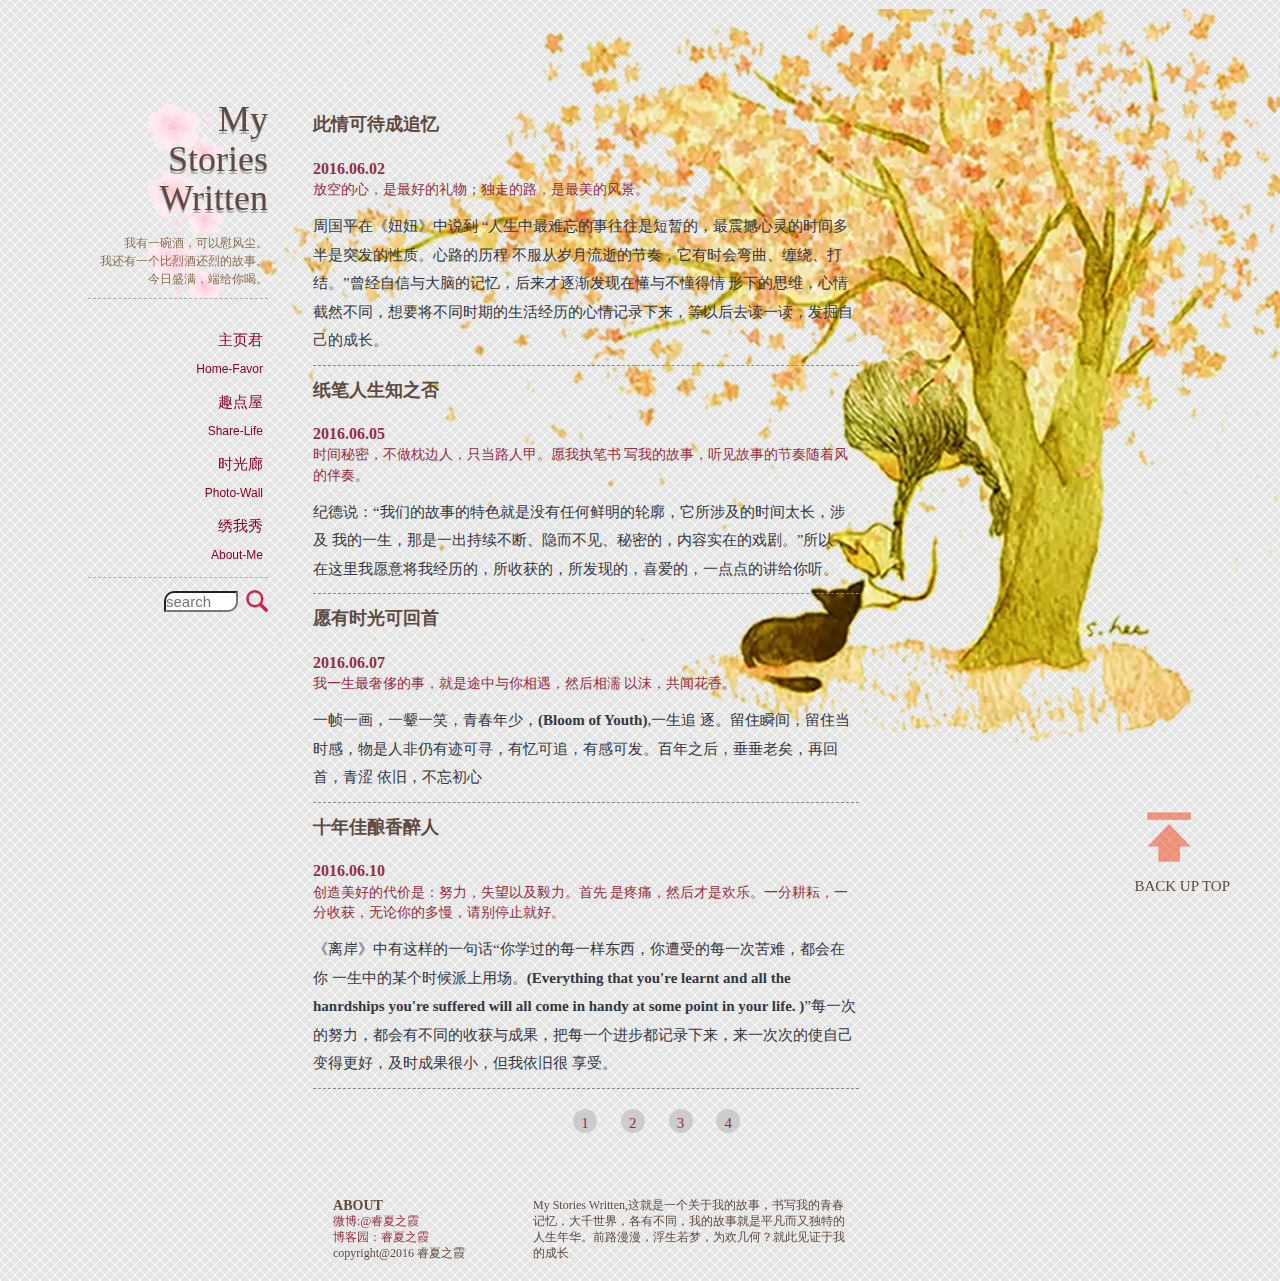
<file: index.html>
<!DOCTYPE html>
<html>
<head  lang="zh-cn">
    <title>MyStories</title>
    <meta charset="utf-8">
   <link  type="text/css"  rel="stylesheet"   href="indexCss.css">
</head>
<body>
<div id="top"> 
    <div id="overlay-bg">
    <div id="pagewrap">
      <div id="header">
          <div id="hgroup">
              <h1 id="site-logo">My <br>Stories Written</h1>
              <h2 id="site-description">我有一碗酒，可以慰风尘。<br />我还有一个比烈酒还烈的故事。<br>今日盛满，端给你喝。</h2>
         </div>
         <!-- hgroup is over -->
         <div id="nav">
          <ul>
              <li><a href="index.html" target="_blank">主页君 <br><span>Home-Favor</span></a> </li>
              <li><a href="share.html">趣点屋 <br><span>Share-Life</span></a></li>
              <li><a href="photo.html">时光廊<br> <span>Photo-Wall</span></a></li>
              <li><a href="about.html">绣我秀 <br><span>About-Me</span></a></li>
          </ul>
         </div>
          <!-- nav is over -->
        <form action="#" method="get" accept-charset="utf-8" class="search">  

                 <label for="user_name">search</label>
                 <input type="text" id="user_name" name="user_name" placeholder="search" />
        </form>
        <img  src="indexImages/search.png"  / >
      </div>
      <!-- header is over -->


      <div id="body">
          <div id="contentwrap">
              <div id="content">
                  <div id="article">
                   <div class="pagecontent">
                       <h2 class="header"><a href="#">此情可待成追忆</a></h2>
                       <p class="description1"><span>2016.06.02</span><br>
                       放空的心，是最好的礼物；独走的路，是最美的风景。</p>
                       <p class="post-content">
                          周国平在《妞妞》中说到 “人生中最难忘的事往往是短暂的，最震撼心灵的时间多半是突发的性质。心路的历程                        不服从岁月流逝的节奏，它有时会弯曲、缠绕、打结。”曾经自信与大脑的记忆，后来才逐渐发现在懂与不懂得情                        形下的思维，心情截然不同，想要将不同时期的生活经历的心情记录下来，等以后去读一读，发掘自己的成长。
                       </p>
                   </div>
                   <div class="pagecontent">
                        <h2 class="header" ><a href="share.html">纸笔人生知之否</a></h2>
                       <p class="description1"><span>2016.06.05</span><br>时间秘密，不做枕边人，只当路人甲。愿我执笔书                         写我的故事，听见故事的节奏随着风的伴奏。</p>
                       <p class="post-content">纪德说：“我们的故事的特色就是没有任何鲜明的轮廓，它所涉及的时间太长，涉及                        我的一生，那是一出持续不断、隐而不见、秘密的，内容实在的戏剧。”所以，在这里我愿意将我经历的，所收获的，所发现的，喜爱的，一点点的讲给你听。</p>
                   </div>
                   <div class="pagecontent">
                        <h2 class="header"><a href="photo.html">愿有时光可回首</a></h2>
                       <p class="description1"><span>2016.06.07</span><br>我一生最奢侈的事，就是途中与你相遇，然后相濡                      以沫，共闻花香。</p>
                      <p class="post-content">一帧一画，一颦一笑，青春年少，<strong>(Bloom of Youth)</strong>,一生追                         逐。留住瞬间，留住当时感，物是人非仍有迹可寻，有忆可追，有感可发。百年之后，垂垂老矣，再回首，青涩                      依旧，不忘初心</p>
                   </div>
                   <div class="pagecontent">
                        <h2 class="header"><a href="about.html">十年佳酿香醉人</a></h2>
                       <p class="description1"><span>2016.06.10</span><br>创造美好的代价是：努力，失望以及毅力。首先                    是疼痛，然后才是欢乐。一分耕耘，一分收获，无论你的多慢，请别停止就好。</p>
                      <p class="post-content">《离岸》中有这样的一句话“你学过的每一样东西，你遭受的每一次苦难，都会在你 一生中的某个时候派上用场。<strong>(Everything that you're learnt and all the hanrdships                               you're suffered will all come in handy at some point in your life. )</strong>”每一次的努力，都会有不同的收获与成果，把每一个进步都记录下来，来一次次的使自己变得更好，及时成果很小，但我依旧很       享受。</p>
                   </div>
                  </div>
              </div>
              <!-- content is over -->
              <div id="pagefoot">
                  <a href="index.html">1</a>
                  <a href="share.html">2</a>
                  <a href="photo.html">3</a>
                  <a href="about.html">4</a>
              </div>
          </div>
          <!-- contentwrap is over -->

          <div id="sidebar">
              <a href="#"><img src="indexImages/comeback.png" /></a>
             <p> BACK UP TOP</p>
          </div>
          <!-- sidebar is over -->

          <div id="footer">
              <div id="about">
                  <ul>
                      <h3>ABOUT</h3>
                      <li><a href="#">微博:@睿夏之霞</a></li>
                      <li><a href="http://www.cnblogs.com/ruixiazhixia/">博客园：睿夏之霞</a></li>
                      <li>copyright@2016 睿夏之霞</li>
                  </ul>
                  <p>My Stories Written,这就是一个关于我的故事，书写我的青春记忆，大千世界，各有不同，我的故事就是平凡而又独特的人生年华。前路漫漫，浮生若梦，为欢几何？就此见证于我的成长</p>
                  </div>
              </div>
          <!-- footer is over -->

      </div>
      <!-- body is over -->
        
    </div>
    <!-- pagewrap is over -->

    </div>
    <!-- overlay-bg is over -->

</div>   
<!-- top is over -->
</body>
</html>
</file>
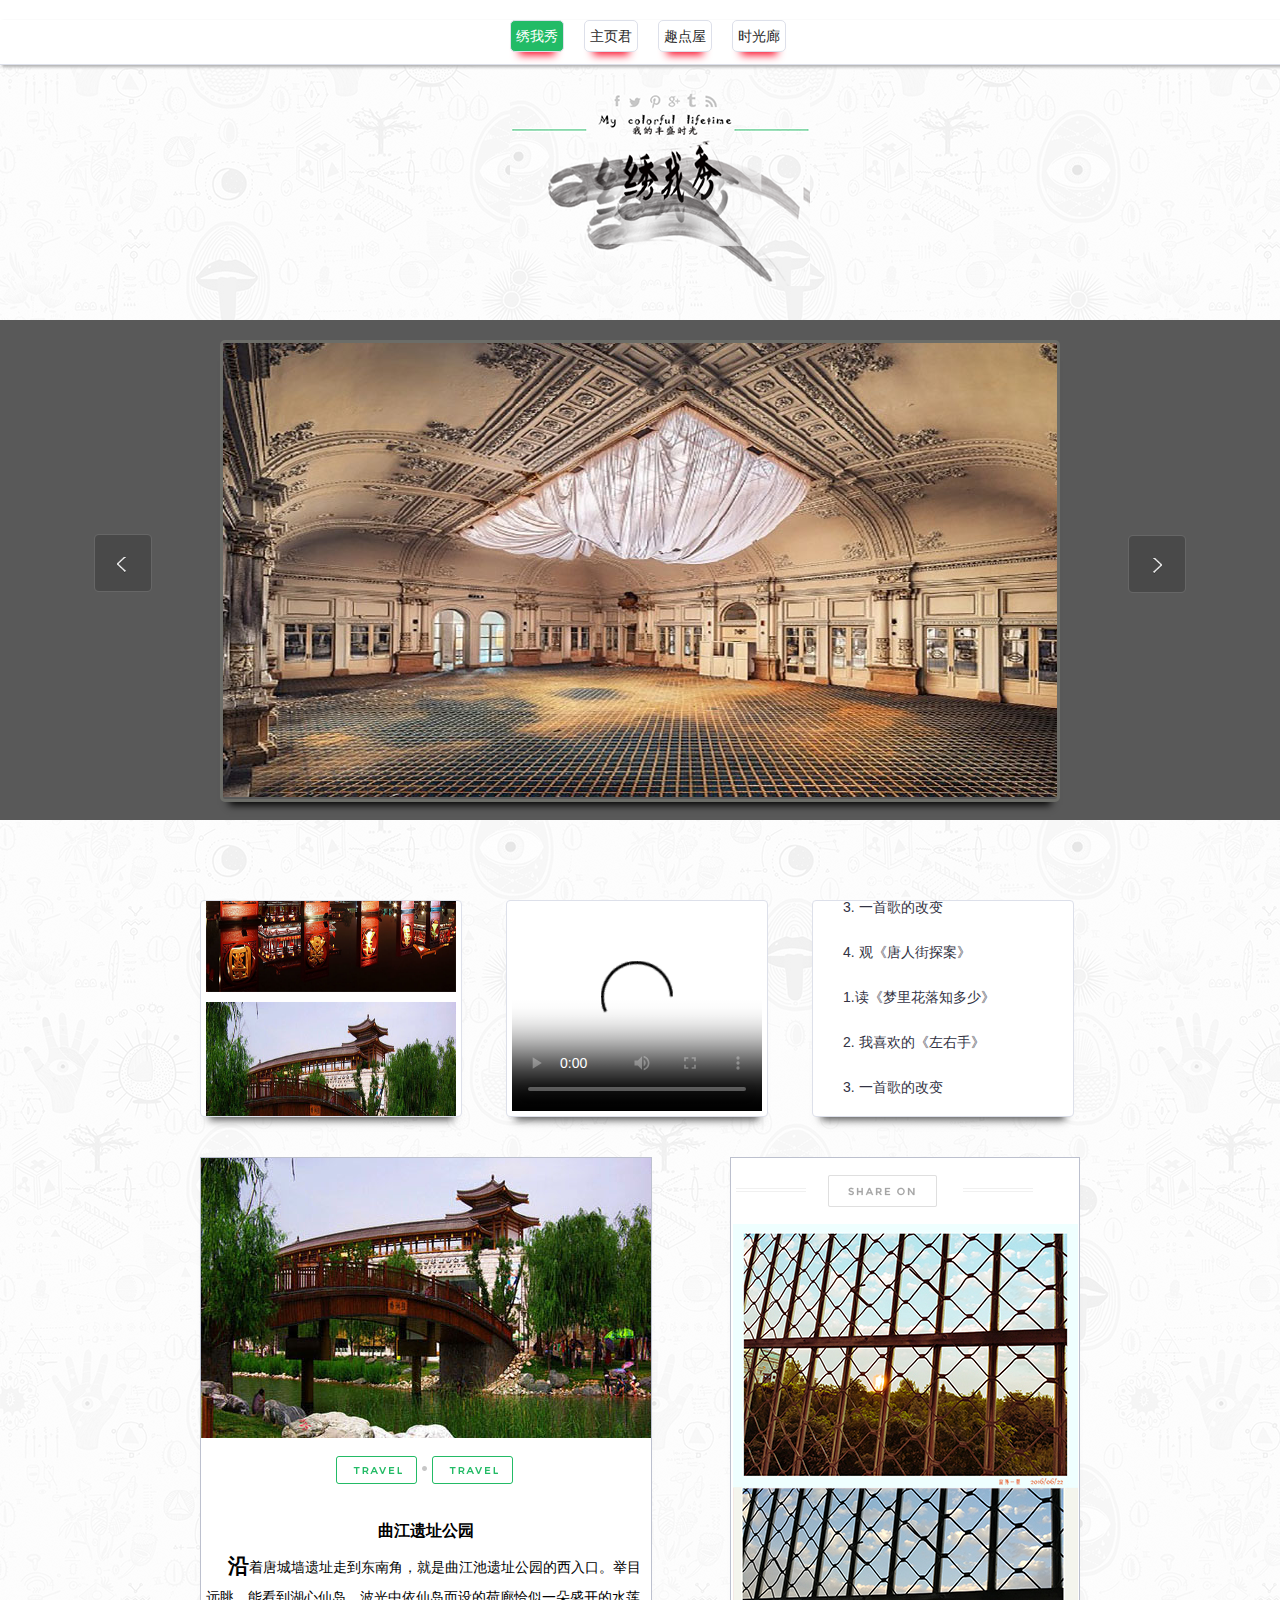
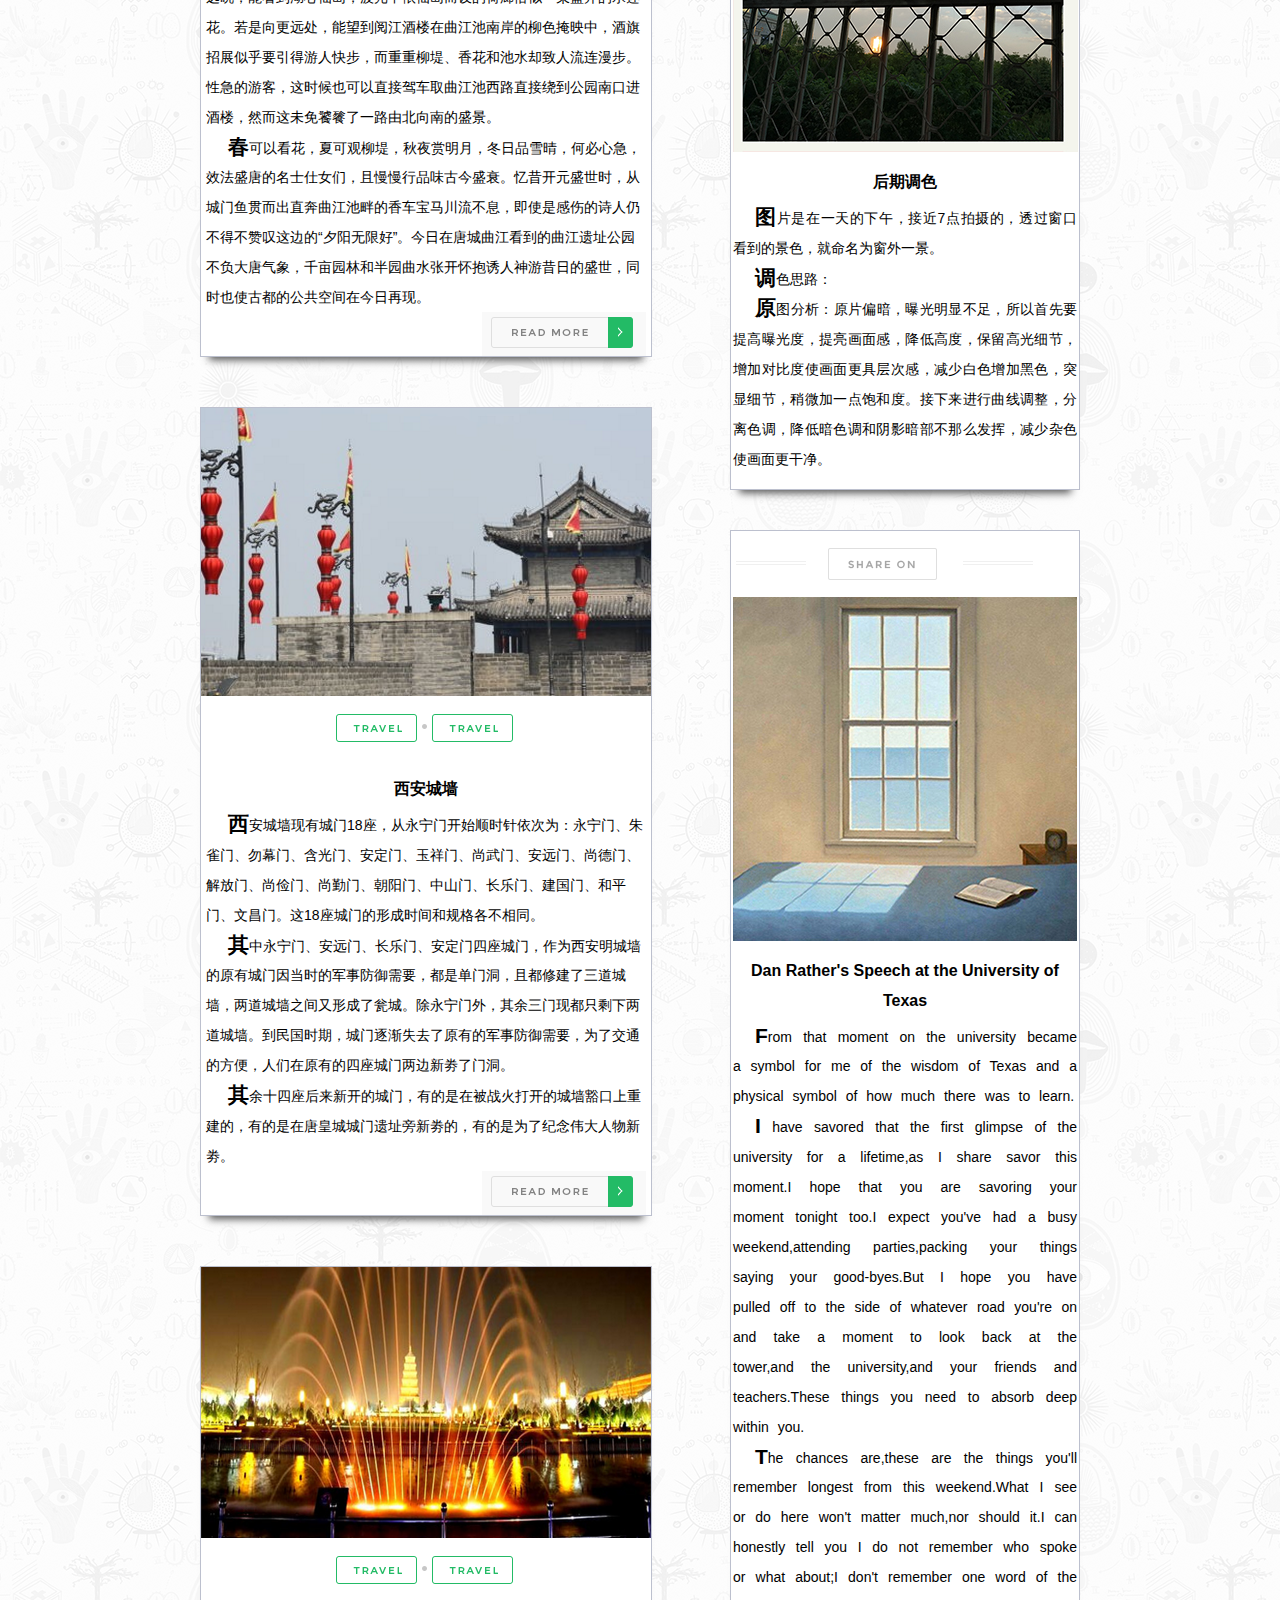
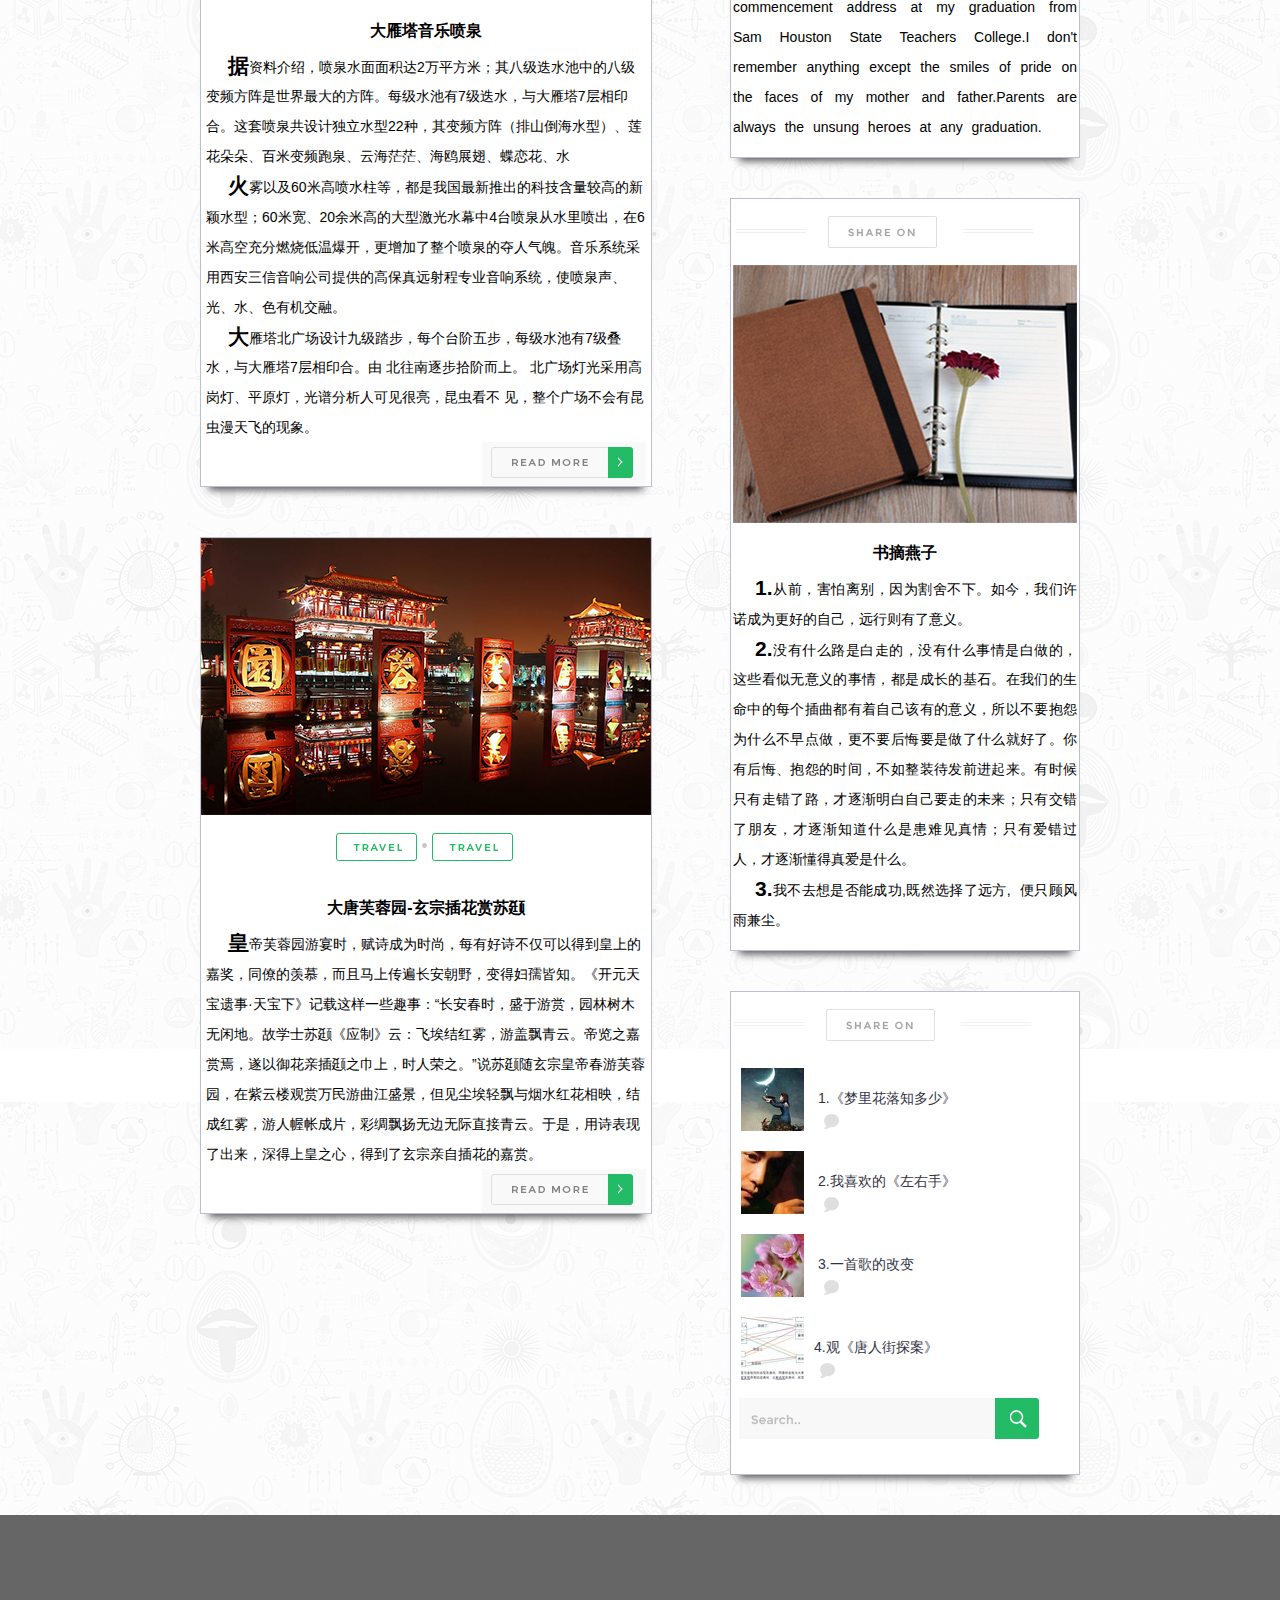
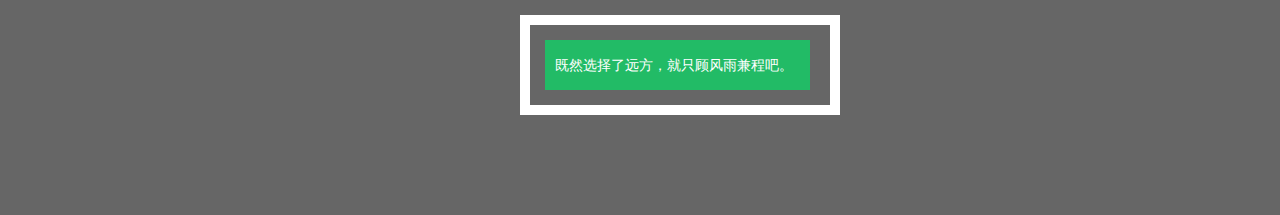
<file: about.html>
<!DOCTYPE html>
<html>
<head lang="en">
    <meta charset="UTF-8">
    <title>绣我秀</title>
    <link rel="stylesheet" href="aboutCss.css">
    <script type="text/javascript" src="move.js"></script>
     <script>
    window.onload=function() {
        var oContent2 = document.getElementById("content2");
        var oDiv = document.getElementById("box1");
        var oDiv1 = document.getElementById("box3");
        var oUl1 = oContent2.getElementsByTagName("ul")[0];
        var oUl3 = oContent2.getElementsByTagName("ul")[1];
        var aLi1 = oUl1.getElementsByTagName("li");
        var aLi3 = oUl3.getElementsByTagName("li");

        var oUl = document.getElementById("ulimg");
        var aLi = oUl.getElementsByTagName("li");
        var oBtn1 = document.getElementById('but1');
        var oBtn2 = document.getElementById('but2');


        var oLeftBar=document.getElementById("leftbar");
        var aImg=oLeftBar.getElementsByTagName("img");

        var timer = null;
        var timer1 = null;
        var timer2 = null
        var iSpeed = 7;
        var iNow = 1;
        var iNow2 = 1;
        var bBtn = true;
        var num = 3;
        var i=0;


        oUl1.innerHTML += oUl1.innerHTML;
        oUl1.style.height = aLi1.length * aLi1[0].offsetHeight;

        oUl3.innerHTML += oUl3.innerHTML;
        oUl3.style.height = aLi3.length * aLi3[0].offsetHeight;

        oUl.style.width = aLi.length * aLi[0].offsetWidth + 'px';


//        大图的渐变于滚动
        oBtn1.onclick=function(){
            if(bBtn){
                clearInterval(timer2);
                timer2 = setInterval(autoPlay,3000);
                for(var i=0;i<aLi.length;i++){
                    aLi[i].style.position = 'relative';
                    aLi[i].style.filter = 'alpha(opacity=100)';
                    aLi[i].style.opacity = 1;
                }
                oUl.style.left = -(iNow-1)*aLi[0].offsetWidth + 'px';
                if(iNow==1){
                    iNow = aLi.length;
                    aLi[aLi.length-1].style.position = 'relative';
                    aLi[aLi.length-1].style.left = -aLi.length * aLi[0].offsetWidth + 'px';
                }
                else{
                    iNow--;
                }
                iNow2--;
                toRun();
                bBtn = false;
            }
        }

        oBtn2.onclick=function(){
            if(bBtn){
                clearInterval(timer2);
                timer2 = setInterval(autoPlay,3000);
                for(var i=0;i<aLi.length;i++){
                    aLi[i].style.position = 'relative';
                    aLi[i].style.filter = 'alpha(opacity=100)';
                    aLi[i].style.opacity = 1;
                }
                oUl.style.left = -(iNow-1)*aLi[0].offsetWidth + 'px';
                if(iNow==aLi.length){
                    iNow = 1;
                    aLi[0].style.position = 'relative';
                    aLi[0].style.left = aLi.length * aLi[0].offsetWidth + 'px';
                }
                else{
                    iNow++;
                }
                iNow2++;
                toRun();
                bBtn = false;
            }
        }

        function toRun(){

            startMove(oUl,{left:-(iNow2-1)*aLi[0].offsetWidth},function(){
                if(iNow==1){
                    aLi[0].style.position = 'relative';
                    aLi[0].style.left = 0;
                    oUl.style.left = 0;
                    iNow2 = 1;
                }
                else if(iNow==aLi.length){
                    aLi[aLi.length-1].style.position = 'relative';
                    aLi[aLi.length-1].style.left = 0;
                    oUl.style.left = -(aLi.length-1)*aLi[0].offsetWidth + 'px';
                    iNow2 = aLi.length;
                }

                for(var i=0;i<aLi.length;i++){
                    aLi[i].style.position = 'absolute';
                    aLi[i].style.filter = 'alpha(opacity=0)';
                    aLi[i].style.opacity = 0;
                }
                oUl.style.left = 0;
                aLi[iNow2-1].style.zIndex = num++;
                aLi[iNow2-1].style.filter = 'alpha(opacity=100)';
                aLi[iNow2-1].style.opacity = 1;

                bBtn = true;


            });
        }

        timer2=setInterval(autoPlay,3000);

        function autoPlay(){
            if(iNow==aLi.length){
                iNow = 1;
                iNow2 = 1;
            }
            else{
                iNow++;
                iNow2++;
            }
            toRun();

        }

//        travel图的无缝滚动
        function fnMove() {
            if (oUl1.offsetTop < -oUl1.offsetHeight / 2) {
                oUl1.style.top = 0;
            }
            else if (oUl1.offsetTop > 0) {
                oUl1.style.top = -oUl1.offsetHeight / 2 + 'px';
            }
            oUl1.style.top = oUl1.offsetTop + iSpeed + 'px';
        }

        timer = setInterval(fnMove, 100);

        oDiv.onmouseover = function () {
            clearInterval(timer);
        };

        oDiv.onmouseout = function () {
            timer = setInterval(fnMove, 100);
        };

//        文字无缝滚动
        function fnMoveTwo() {

            if (oUl3.offsetTop < -oUl3.offsetHeight / 2) {
                oUl3.style.top = 0;
            }
            else if (oUl3.offsetTop > 0) {
                oUl3.style.top = -oUl3.offsetHeight / 2 + 'px';
            }
            oUl3.style.top = oUl3.offsetTop + iSpeed + 'px';
        }

        timer1 = setInterval(fnMoveTwo, 200);

        oDiv1.onmouseover = function () {
            clearInterval(timer1);
        };

        oDiv1.onmouseout = function () {
            timer1 = setInterval(fnMoveTwo, 200);
        };

//        read more 连接

        aImg[2].onclick=function(){
            window.location.href="http://baike.baidu.com/link?url=wDxj0HSzCA67-xkvzLQIKt-dm3jJznNlmGsZtSXxgV3-NAww-VZ2ATtJkYqGf_CYAzvdDSVsYTdU_PANb9UQFq";
        }

        aImg[5].onclick=function(){
            window.location.href="http://baike.baidu.com/link?url=[base64]";
        }

        aImg[8].onclick=function(){
            window.location.href="http://baike.baidu.com/link?url=X_WRvNl__n40Bmg0MBfR-RQAeAJiMAYRfTmdrRMssbfUXQfiwAUxWcRIDX8wYmDYL2m5JeHq-2hK2EgyUzxbAq";
        }

        aImg[11].onclick=function(){
            window.location.href="http://baike.baidu.com/link?url=K_AsSmVJh6yYkl2gik45obhrDuZ0zBOv3yKhSa3w4ud4v3NkgzVjlLGaP646VmRq1G39IZ7dUF4jl7FNtoG-8b5aXruh2qN9gzpxF2f3EdW";
        }


    }

     </script>
</head>
<body>
<div id="wrap">
    <div id="header">
    <div class="list">
       <ul>
           <li><a href="about.html" >绣我秀</a></li>
           <li><a href="index.html">主页君</a></li>
           <li><a href="share.html">趣点屋</a></li>
           <li><a href="photo.html">时光廊</a></li>
       </ul>
    </div>
        <img src="aboutimages/head.png">
</div>
    <!--header is end-->

    <div id="contenter">

        <div id="content1">
            <div class="ul">
            <ul id="ulimg">
                <li><img src="aboutimages/img4.jpg"></li>
                <li><img src="aboutimages/img2.jpg"></li>
                <li><img src="aboutimages/img3.jpg"></li>
                <li><img src="aboutimages/img1.jpg"></li>
                <li><img src="aboutimages/img5.jpg"></li>

            </ul>
                </div>
         <div id="but1" class="but1">
        <img src="aboutimages/prebut.png">
        </div>
        <div id="but2" class="but2">
            <img src="aboutimages/nexbut.png">
        </div>
        </div>
        <!--content1 is end-->
        <div id="content2">

            <div id="top">
                <div class="box1">
                    <ul id="box1">
                        <li  style="z-index:2; filter:alpha(opacity=100); opacity:1;"><img src="aboutimages/qujiang.jpg"></li>
                        <li><img src="aboutimages/chengqiang.png"></li>
                        <li><img src="aboutimages/dayanta.png"></li>
                        <li><img src="aboutimages/datang.png"></li>
                    </ul>
                </div>

                <div class="box1">
                    <video  poster="http://www.html5videoplayer.net/poster/toystory.jpg" width="250" height="205" controls>
                        <source src="http://www.html5videoplayer.net/videos/toystory.mp4" type="video/mp4" /></video>
                </div>

                <div class="box1">
                    <ul id="box3">
                        <li><a href="https://www.douban.com/note/548599617/">1.读《梦里花落知多少》</a></li>
                        <li> <a href="https://www.douban.com/note/548303539/">2. 我喜欢的《左右手》</a></li>
                        <li><a href="https://www.douban.com/note/547539451/">3. 一首歌的改变</a></li>
                        <li><a href="https://www.douban.com/note/539011118/">4. 观《唐人街探案》</a></li>


                    </ul>
                </div>
            </div>

            <div id="leftbar">

                <div id="left1" class="left">
                    <div class="main">
                        <div class="imgcontent">
                            <img src="aboutimages/qujiang.jpg">
                        </div>
                        <img src="aboutimages/travel.png">
                        <div class="section">
                            <h1>曲江遗址公园</h1>
                            <p>沿着唐城墙遗址走到东南角，就是曲江池遗址公园的西入口。举目远眺，能看到湖心仙岛，波光中依仙岛而设的荷廊恰似一朵盛开的水莲花。若是向更远处，能望到阅江酒楼在曲江池南岸的柳色掩映中，酒旗招展似乎要引得游人快步，而重重柳堤、香花和池水却致人流连漫步。性急的游客，这时候也可以直接驾车取曲江池西路直接绕到公园南口进酒楼，然而这未免饕餮了一路由北向南的盛景。</p>
                               <p> 春可以看花，夏可观柳堤，秋夜赏明月，冬日品雪晴，何必心急，效法盛唐的名士仕女们，且慢慢行品味古今盛衰。忆昔开元盛世时，从城门鱼贯而出直奔曲江池畔的香车宝马川流不息，即使是感伤的诗人仍不得不赞叹这边的“夕阳无限好”。今日在唐城曲江看到的曲江遗址公园不负大唐气象，千亩园林和半园曲水张开怀抱诱人神游昔日的盛世，同时也使古都的公共空间在今日再现。</p>
                            <img src="aboutimages/more.png">
                        </div>
                     </div>
                 </div>

                <div id="left2" class="left">
                     <div class="main">
                         <div class="imgcontent">
                             <img src="aboutimages/chengqiang.png">
                         </div>
                         <img src="aboutimages/travel.png">
                         <div class="section">
                             <h1>西安城墙</h1>
                             <p>西安城墙现有城门18座，从永宁门开始顺时针依次为：永宁门、朱雀门、勿幕门、含光门、安定门、玉祥门、尚武门、安远门、尚德门、解放门、尚俭门、尚勤门、朝阳门、中山门、长乐门、建国门、和平门、文昌门。这18座城门的形成时间和规格各不相同。</p>
                                 <p>其中永宁门、安远门、长乐门、安定门四座城门，作为西安明城墙的原有城门因当时的军事防御需要，都是单门洞，且都修建了三道城墙，两道城墙之间又形成了瓮城。除永宁门外，其余三门现都只剩下两道城墙。到民国时期，城门逐渐失去了原有的军事防御需要，为了交通的方便，人们在原有的四座城门两边新劵了门洞。</p>
                                 <p>其余十四座后来新开的城门，有的是在被战火打开的城墙豁口上重建的，有的是在唐皇城城门遗址旁新劵的，有的是为了纪念伟大人物新劵。</p>
                             <img src="aboutimages/more.png">
                         </div>
                     </div>
                 </div>

                <div id="left3" class="left">
                         <div class="main">
                             <div class="imgcontent">
                                 <img src="aboutimages/dayanta.png">
                             </div>
                             <img src="aboutimages/travel.png">
                             <div class="section">
                                 <h1>大雁塔音乐喷泉</h1>
                                 <p>据资料介绍，喷泉水面面积达2万平方米；其八级迭水池中的八级变频方阵是世界最大的方阵。每级水池有7级迭水，与大雁塔7层相印合。这套喷泉共设计独立水型22种，其变频方阵（排山倒海水型）、莲花朵朵、百米变频跑泉、云海茫茫、海鸥展翅、蝶恋花、水</p>
                                     <p>火雾以及60米高喷水柱等，都是我国最新推出的科技含量较高的新颖水型；60米宽、20余米高的大型激光水幕中4台喷泉从水里喷出，在6米高空充分燃烧低温爆开，更增加了整个喷泉的夺人气魄。音乐系统采用西安三信音响公司提供的高保真远射程专业音响系统，使喷泉声、光、水、色有机交融。</p>
                                     <p>大雁塔北广场设计九级踏步，每个台阶五步，每级水池有7级叠水，与大雁塔7层相印合。由 北往南逐步拾阶而上。 北广场灯光采用高岗灯、平原灯，光谱分析人可见很亮，昆虫看不 见，整个广场不会有昆虫漫天飞的现象。</p>
                                 <img src="aboutimages/more.png">
                             </div>
                         </div>
                     </div>

                <div id="left4" class="left">
                    <div class="main">
                        <div class="imgcontent">
                            <img src="aboutimages/datang.png">
                        </div>
                        <img src="aboutimages/travel.png">
                        <div class="section">
                            <h1>大唐芙蓉园-玄宗插花赏苏颋</h1>
                            <p>皇帝芙蓉园游宴时，赋诗成为时尚，每有好诗不仅可以得到皇上的嘉奖，同僚的羡慕，而且马上传遍长安朝野，变得妇孺皆知。《开元天宝遗事·天宝下》记载这样一些趣事：“长安春时，盛于游赏，园林树木无闲地。故学士苏颋《应制》云：飞埃结红雾，游盖飘青云。帝览之嘉赏焉，遂以御花亲插颋之巾上，时人荣之。”说苏颋随玄宗皇帝春游芙蓉园，在紫云楼观赏万民游曲江盛景，但见尘埃轻飘与烟水红花相映，结成红雾，游人幄帐成片，彩绸飘扬无边无际直接青云。于是，用诗表现了出来，深得上皇之心，得到了玄宗亲自插花的嘉赏。</p>
                            <img src="aboutimages/more.png">
                        </div>
                    </div>
                </div>

             </div>

            <div id="rightbar">

                <div id="right1" class="right">
                <img src="aboutimages/share.png">
                <div class="text">
                    <img src="aboutimages/txt3.jpg">
                    <h1>后期调色</h1>
                    <p>图片是在一天的下午，接近7点拍摄的，透过窗口看到的景色，就命名为窗外一景。</p>
                    <p>调色思路：</p>
                    <p>原图分析：原片偏暗，曝光明显不足，所以首先要提高曝光度，提亮画面感，降低高度，保留高光细节，增加对比度使画面更具层次感，减少白色增加黑色，突显细节，稍微加一点饱和度。接下来进行曲线调整，分离色调，降低暗色调和阴影暗部不那么发挥，减少杂色使画面更干净。</p>
                </div>
            </div>

                <div id="right2" class="right">
                    <img src="aboutimages/share.png">
                    <div class="text">
                        <img src="aboutimages/txt4.jpg">
                        <h1>  Dan Rather's Speech at the University of Texas</h1>
                        <p>From that moment on the university became a symbol for me of the wisdom of Texas and a physical symbol of how much there was to learn.</p>
                            <p>I have savored that the first glimpse of the university for a lifetime,as I share savor this moment.I hope that you are savoring your moment tonight too.I expect you've had a busy weekend,attending parties,packing your things saying your good-byes.But I hope you have pulled off to the side of whatever road you're on and take a  moment to look back at the tower,and the university,and your friends and teachers.These things you need to absorb deep within you.</p>
                            <p>The chances are,these are the things you'll remember longest from this weekend.What I see or do here won't matter much,nor should it.I can honestly tell you I do not remember who spoke or what about;I don't remember one word of the commencement address at my graduation from Sam Houston State Teachers College.I don't remember anything except the smiles of pride on the faces of my mother and father.Parents are always the unsung heroes at any graduation. </p>
                    </div>
                </div>

                <div id="right3" class="right">
                    <img src="aboutimages/share.png">
                    <div class="text">
                        <img src="aboutimages/txt1.png">
                        <h1>书摘燕子</h1>
                        <p>1.从前，害怕离别，因为割舍不下。如今，我们许诺成为更好的自己，远行则有了意义。</p>
                        <p>2.没有什么路是白走的，没有什么事情是白做的，这些看似无意义的事情，都是成长的基石。在我们的生命中的每个插曲都有着自己该有的意义，所以不要抱怨为什么不早点做，更不要后悔要是做了什么就好了。你有后悔、抱怨的时间，不如整装待发前进起来。有时候只有走错了路，才逐渐明白自己要走的未来；只有交错了朋友，才逐渐知道什么是患难见真情；只有爱错过人，才逐渐懂得真爱是什么。</p>
                          <p>3.我不去想是否能成功,既然选择了远方,
                          便只顾风雨兼尘。 </p>
                    </div>
                </div>


                <div id="share">
                    <img src="aboutimages/share.png">
                <ul id="ul2">
                   <li> <img src="aboutimages/wen1.png"> <a href="https://www.douban.com/note/548599617/">1.《梦里花落知多少》<img src="aboutimages/like.png"></a></li>
                   <li> <img src="aboutimages/wen2.jpg"> <a href="https://www.douban.com/note/548303539/">2.我喜欢的《左右手》<img src="aboutimages/like.png"></a></li>
                    <li><img src="aboutimages/wen3.png"> <a href="https://www.douban.com/note/547539451/">3.一首歌的改变<img src="aboutimages/like.png"></a></li>
                    <li><img src="aboutimages/wen4.png"><a href="https://www.douban.com/note/539011118/">4.观《唐人街探案》<img src="aboutimages/like.png"></a></li>
                </ul>
                    <img src="aboutimages/search.png">
                </div>

            </div>

    </div>
        <!--content2 is end-->

    </div>
    <!--contenter is end-->

    <div id="footer">
     <div class="foottxt">
         <div class="box">
             <p>既然选择了远方，就只顾风雨兼程吧。</p>
         </div>
     </div>
    </div>
    <!--footer is end-->
</div>
<!--wrap is end-->


</body>
</html>
</file>
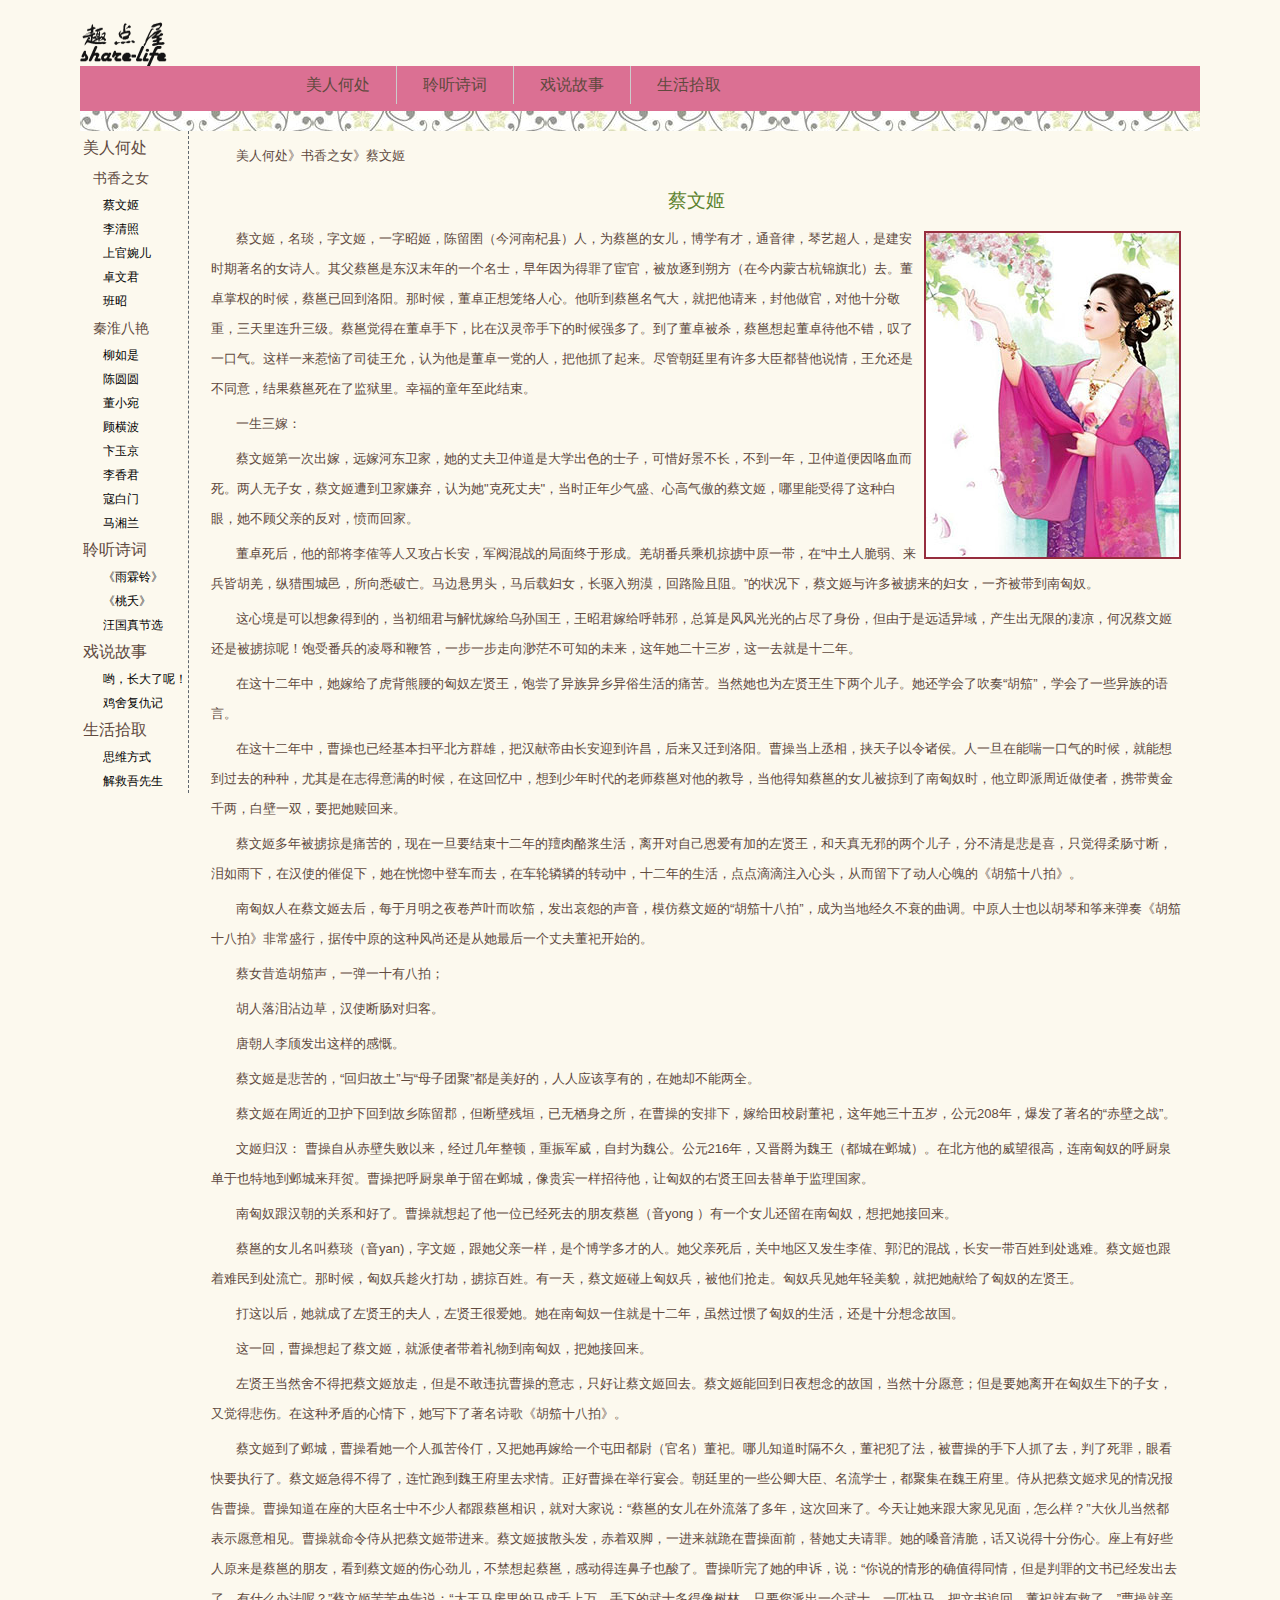
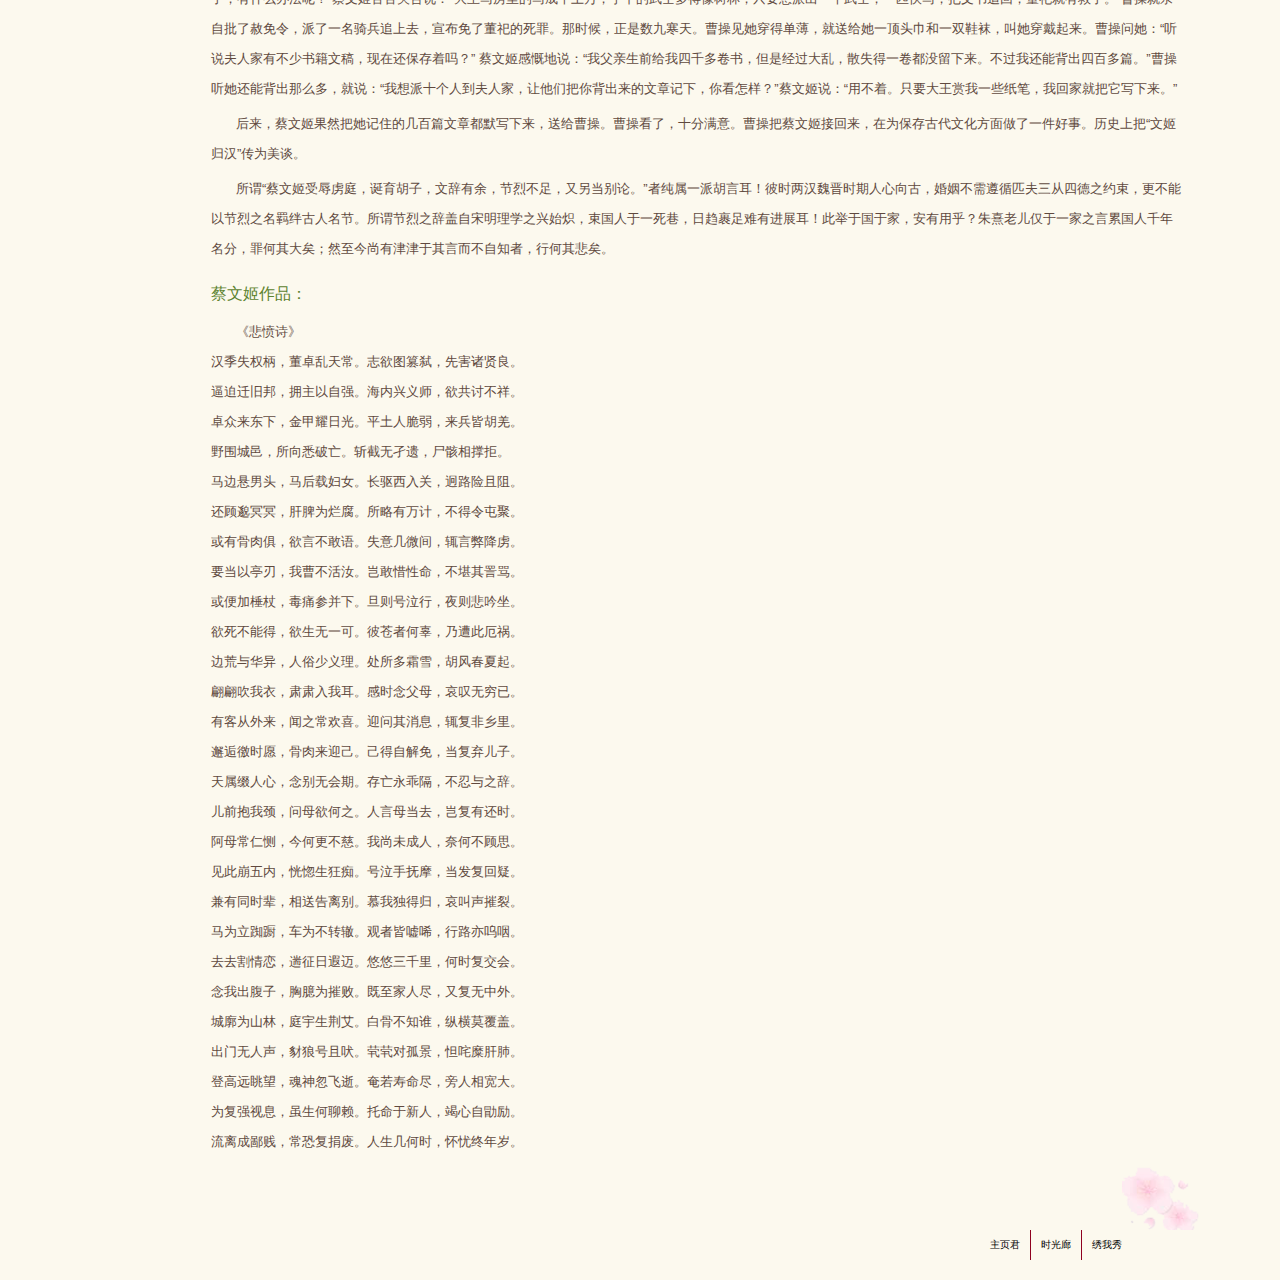
<file: share.html>
<!DOCTYPE html>
<html>
<head lang="zh-cn">
    <meta charset="UTF-8">
    <title>趣点屋/share-life</title>
    <link rel="stylesheet" href="shareCss.css"/>
    <script>

        function getByClass(oParent, sClassName)
        {
            var aElm=oParent.getElementsByTagName('*');
            var aArr=[];
            for(var i=0; i<aElm.length; i++)
            {
                if(aElm[i].className==sClassName)
                {
                    aArr.push(aElm[i]);
                }
            }
            return aArr;
        }

        window.onload=function()
        {
            var oUl=document.getElementById("ul2");
            var oMainment=document.getElementById("maincontent");
            var aUl=oUl.getElementsByTagName("ul");
            var aA=oUl.getElementsByTagName("a");
            var aDiv=getByClass(oMainment, 'article');
            var i=0;

            aDiv[0].style.display='block';

            for(i=0;i<aA.length;i++) {
                aA[i].index = i;
                aA[i].onclick = function () {
                    for (i = 0; i < aA.length; i++) {
                        aA[i].className = " ";
                        aDiv[i].style.display = "none";
                    }
                    this.className = 'article';
                    aDiv[this.index].style.display = "block";
                }
            }
        }
    </script>
</head>
<body>
<div id="top">
      <div id="pagewrap">
          <div id="header">
              <img src="shareimgaes/logo.png" />
          <ul id="ul1">
              <li>美人何处</li>
              <li>聆听诗词</li>
              <li>戏说故事</li>
              <li>生活拾取</li>
          </ul>
            <div class="bg"></div>
          </div>
          <!--header is over-->
          <div id="nav">
               <ul id="ul2">
                   <li>美人何处<ul class="headtitle">
                       <li>书香之女<ul  class="list">
                           <li><a>蔡文姬</a></li>
                           <li><a>李清照</a></li>
                           <li><a>上官婉儿</a></li>
                           <li><a>卓文君</a></li>
                           <li><a>班昭</a></li>
                       </ul></li>
                       <li>秦淮八艳<ul class="list">
                           <li><a >柳如是</a></li>
                           <li><a >陈圆圆</a></li>
                           <li><a >董小宛</a></li>
                           <li><a >顾横波</a></li>
                           <li><a >卞玉京</a></li>
                           <li><a>李香君</a></li>
                           <li><a >寇白门</a></li>
                           <li><a >马湘兰</a></li>
                       </ul></li>
                   </ul></li>
                   <li>聆听诗词<ul class="list">
                       <li><a >《雨霖铃》</a></li>
                       <li><a >《桃夭》</a></li>
                       <li><a >汪国真节选</a></li>
                   </ul></li>
                   <li>戏说故事<ul class="list" >
                     <li><a>哟，长大了呢！</a></li>
                       <li><a>鸡舍复仇记</a></li>
                   </ul></li>
                   <li>生活拾取<ul class="list" >
                       <li><a>思维方式</a></li>
                       <li><a>解救吾先生</a></li>
                   </ul></li>
               </ul>
          </div>
          <!--nav is over-->
          <div id="maincontent">
              <div class="article">
                  <p>美人何处》书香之女》蔡文姬</p>
                  <h3>蔡文姬</h3>
                  <img src="shareimgaes/caiwenji.jpg">
                  <p>蔡文姬，名琰，字文姬，一字昭姬，陈留圉（今河南杞县）人，为蔡邕的女儿，博学有才，通音律，琴艺超人，是建安时期著名的女诗人。其父蔡邕是东汉末年的一个名士，早年因为得罪了宦官，被放逐到朔方（在今内蒙古杭锦旗北）去。董卓掌权的时候，蔡邕已回到洛阳。那时候，董卓正想笼络人心。他听到蔡邕名气大，就把他请来，封他做官，对他十分敬重，三天里连升三级。蔡邕觉得在董卓手下，比在汉灵帝手下的时候强多了。到了董卓被杀，蔡邕想起董卓待他不错，叹了一口气。这样一来惹恼了司徒王允，认为他是董卓一党的人，把他抓了起来。尽管朝廷里有许多大臣都替他说情，王允还是不同意，结果蔡邕死在了监狱里。幸福的童年至此结束。</p>
                 <p> 一生三嫁：</p>
                  <p>蔡文姬第一次出嫁，远嫁河东卫家，她的丈夫卫仲道是大学出色的士子，可惜好景不长，不到一年，卫仲道便因咯血而死。两人无子女，蔡文姬遭到卫家嫌弃，认为她"克死丈夫"，当时正年少气盛、心高气傲的蔡文姬，哪里能受得了这种白眼，她不顾父亲的反对，愤而回家。</p>
                 <p>董卓死后，他的部将李傕等人又攻占长安，军阀混战的局面终于形成。羌胡番兵乘机掠掳中原一带，在“中土人脆弱、来兵皆胡羌，纵猎围城邑，所向悉破亡。马边悬男头，马后载妇女，长驱入朔漠，回路险且阻。”的状况下，蔡文姬与许多被掳来的妇女，一齐被带到南匈奴。</p>
                  <p>这心境是可以想象得到的，当初细君与解忧嫁给乌孙国王，王昭君嫁给呼韩邪，总算是风风光光的占尽了身份，但由于是远适异域，产生出无限的凄凉，何况蔡文姬还是被掳掠呢！饱受番兵的凌辱和鞭笞，一步一步走向渺茫不可知的未来，这年她二十三岁，这一去就是十二年。</p>
                  <p>在这十二年中，她嫁给了虎背熊腰的匈奴左贤王，饱尝了异族异乡异俗生活的痛苦。当然她也为左贤王生下两个儿子。她还学会了吹奏“胡笳”，学会了一些异族的语言。</p>
                  <p>在这十二年中，曹操也已经基本扫平北方群雄，把汉献帝由长安迎到许昌，后来又迁到洛阳。曹操当上丞相，挟天子以令诸侯。人一旦在能喘一口气的时候，就能想到过去的种种，尤其是在志得意满的时候，在这回忆中，想到少年时代的老师蔡邕对他的教导，当他得知蔡邕的女儿被掠到了南匈奴时，他立即派周近做使者，携带黄金千两，白壁一双，要把她赎回来。</p>
                  <p>蔡文姬多年被掳掠是痛苦的，现在一旦要结束十二年的羶肉酪浆生活，离开对自己恩爱有加的左贤王，和天真无邪的两个儿子，分不清是悲是喜，只觉得柔肠寸断，泪如雨下，在汉使的催促下，她在恍惚中登车而去，在车轮辚辚的转动中，十二年的生活，点点滴滴注入心头，从而留下了动人心魄的《胡笳十八拍》。</p>
                  <p>南匈奴人在蔡文姬去后，每于月明之夜卷芦叶而吹笳，发出哀怨的声音，模仿蔡文姬的“胡笳十八拍”，成为当地经久不衰的曲调。中原人士也以胡琴和筝来弹奏《胡笳十八拍》非常盛行，据传中原的这种风尚还是从她最后一个丈夫董祀开始的。</p>
                  <p>蔡女昔造胡笳声，一弹一十有八拍；</p>
                  <p>胡人落泪沾边草，汉使断肠对归客。</p>
                  <p>唐朝人李颀发出这样的感慨。</p>
                  <p>蔡文姬是悲苦的，“回归故土”与“母子团聚”都是美好的，人人应该享有的，在她却不能两全。</p>
                  <p>蔡文姬在周近的卫护下回到故乡陈留郡，但断壁残垣，已无栖身之所，在曹操的安排下，嫁给田校尉董祀，这年她三十五岁，公元208年，爆发了著名的“赤壁之战”。</p>
                  <p>文姬归汉：
                  曹操自从赤壁失败以来，经过几年整顿，重振军威，自封为魏公。公元216年，又晋爵为魏王（都城在邺城）。在北方他的威望很高，连南匈奴的呼厨泉单于也特地到邺城来拜贺。曹操把呼厨泉单于留在邺城，像贵宾一样招待他，让匈奴的右贤王回去替单于监理国家。</p>
                  <p>南匈奴跟汉朝的关系和好了。曹操就想起了他一位已经死去的朋友蔡邕（音yong ）有一个女儿还留在南匈奴，想把她接回来。</p>
                  <p>蔡邕的女儿名叫蔡琰（音yan)，字文姬，跟她父亲一样，是个博学多才的人。她父亲死后，关中地区又发生李傕、郭汜的混战，长安一带百姓到处逃难。蔡文姬也跟着难民到处流亡。那时候，匈奴兵趁火打劫，掳掠百姓。有一天，蔡文姬碰上匈奴兵，被他们抢走。匈奴兵见她年轻美貌，就把她献给了匈奴的左贤王。</p>
                  <p>打这以后，她就成了左贤王的夫人，左贤王很爱她。她在南匈奴一住就是十二年，虽然过惯了匈奴的生活，还是十分想念故国。</p>
                 <p> 这一回，曹操想起了蔡文姬，就派使者带着礼物到南匈奴，把她接回来。</p>
                  <p>左贤王当然舍不得把蔡文姬放走，但是不敢违抗曹操的意志，只好让蔡文姬回去。蔡文姬能回到日夜想念的故国，当然十分愿意；但是要她离开在匈奴生下的子女，又觉得悲伤。在这种矛盾的心情下，她写下了著名诗歌《胡笳十八拍》。</p>
                  <p>蔡文姬到了邺城，曹操看她一个人孤苦伶仃，又把她再嫁给一个屯田都尉（官名）董祀。哪儿知道时隔不久，董祀犯了法，被曹操的手下人抓了去，判了死罪，眼看快要执行了。蔡文姬急得不得了，连忙跑到魏王府里去求情。正好曹操在举行宴会。朝廷里的一些公卿大臣、名流学士，都聚集在魏王府里。侍从把蔡文姬求见的情况报告曹操。曹操知道在座的大臣名士中不少人都跟蔡邕相识，就对大家说：“蔡邕的女儿在外流落了多年，这次回来了。今天让她来跟大家见见面，怎么样？”大伙儿当然都表示愿意相见。曹操就命令侍从把蔡文姬带进来。蔡文姬披散头发，赤着双脚，一进来就跪在曹操面前，替她丈夫请罪。她的嗓音清脆，话又说得十分伤心。座上有好些人原来是蔡邕的朋友，看到蔡文姬的伤心劲儿，不禁想起蔡邕，感动得连鼻子也酸了。曹操听完了她的申诉，说：“你说的情形的确值得同情，但是判罪的文书已经发出去了，有什么办法呢？”蔡文姬苦苦央告说：“大王马房里的马成千上万，手下的武士多得像树林，只要您派出一个武士，一匹快马，把文书追回，董祀就有救了。”曹操就亲自批了赦免令，派了一名骑兵追上去，宣布免了董祀的死罪。那时候，正是数九寒天。曹操见她穿得单薄，就送给她一顶头巾和一双鞋袜，叫她穿戴起来。曹操问她：“听说夫人家有不少书籍文稿，现在还保存着吗？” 蔡文姬感慨地说：“我父亲生前给我四千多卷书，但是经过大乱，散失得一卷都没留下来。不过我还能背出四百多篇。”曹操听她还能背出那么多，就说：“我想派十个人到夫人家，让他们把你背出来的文章记下，你看怎样？”蔡文姬说：“用不着。只要大王赏我一些纸笔，我回家就把它写下来。”</p>
                  <p>后来，蔡文姬果然把她记住的几百篇文章都默写下来，送给曹操。曹操看了，十分满意。曹操把蔡文姬接回来，在为保存古代文化方面做了一件好事。历史上把“文姬归汉”传为美谈。</p>
                  <p>所谓“蔡文姬受辱虏庭，诞育胡子，文辞有余，节烈不足，又另当别论。”者纯属一派胡言耳！彼时两汉魏晋时期人心向古，婚姻不需遵循匹夫三从四德之约束，更不能以节烈之名羁绊古人名节。所谓节烈之辞盖自宋明理学之兴始炽，束国人于一死巷，日趋裹足难有进展耳！此举于国于家，安有用乎？朱熹老儿仅于一家之言累国人千年名分，罪何其大矣；然至今尚有津津于其言而不自知者，行何其悲矣。</p>
                  <h4>蔡文姬作品：</h4>
                  <p>
                      《悲愤诗》<br>
                      汉季失权柄，董卓乱天常。志欲图篡弑，先害诸贤良。<br>
                      逼迫迁旧邦，拥主以自强。海内兴义师，欲共讨不祥。<br>
                      卓众来东下，金甲耀日光。平土人脆弱，来兵皆胡羌。<br>
                      野围城邑，所向悉破亡。斩截无孑遗，尸骸相撑拒。<br>
                      马边悬男头，马后载妇女。长驱西入关，迥路险且阻。<br>
                      还顾邈冥冥，肝脾为烂腐。所略有万计，不得令屯聚。<br>
                      或有骨肉俱，欲言不敢语。失意几微间，辄言弊降虏。<br>
                      要当以亭刃，我曹不活汝。岂敢惜性命，不堪其詈骂。<br>
                      或便加棰杖，毒痛参并下。旦则号泣行，夜则悲吟坐。<br>
                      欲死不能得，欲生无一可。彼苍者何辜，乃遭此厄祸。<br>
                      边荒与华异，人俗少义理。处所多霜雪，胡风春夏起。<br>
                      翩翩吹我衣，肃肃入我耳。感时念父母，哀叹无穷已。<br>
                      有客从外来，闻之常欢喜。迎问其消息，辄复非乡里。<br>
                      邂逅徼时愿，骨肉来迎己。己得自解免，当复弃儿子。<br>
                      天属缀人心，念别无会期。存亡永乖隔，不忍与之辞。<br>
                      儿前抱我颈，问母欲何之。人言母当去，岂复有还时。<br>
                      阿母常仁恻，今何更不慈。我尚未成人，奈何不顾思。<br>
                      见此崩五内，恍惚生狂痴。号泣手抚摩，当发复回疑。<br>
                      兼有同时辈，相送告离别。慕我独得归，哀叫声摧裂。<br>
                      马为立踟蹰，车为不转辙。观者皆嘘唏，行路亦呜咽。<br>
                      去去割情恋，遄征日遐迈。悠悠三千里，何时复交会。<br>
                      念我出腹子，胸臆为摧败。既至家人尽，又复无中外。<br>
                      城廓为山林，庭宇生荆艾。白骨不知谁，纵横莫覆盖。<br>
                      出门无人声，豺狼号且吠。茕茕对孤景，怛咤糜肝肺。<br>
                      登高远眺望，魂神忽飞逝。奄若寿命尽，旁人相宽大。<br>
                      为复强视息，虽生何聊赖。托命于新人，竭心自勖励。<br>
                      流离成鄙贱，常恐复捐废。人生几何时，怀忧终年岁。
                  </p>
              </div>
              <div class="article">
                  <p>美人何处》书香之女》李清照</p>
                  <h3>李清照</h3>
                  <img src="shareimgaes/liqingzhao.jpg">
                 <p>李清照，宋代女词人。自号易安居士。济南章丘(今属山东)人。父格非，官至礼部员外郎、京东路提点刑狱。出自韩琦门下，又曾以文章受知于苏轼，学识渊博，尤用意于经学，在齐、鲁一带颇负盛名。后被罢官。平生著述较多，现仅存《洛阳名园记》一卷。母王氏，是状元王拱辰孙女（《宋史·李格非传》），一说为汉国公王准孙女（庄绰《鸡肋编》），也知书善文。</p>
                  <p>李清照一生经历可以宋室南迁为界，分作前后两个时期。</p>
                  <p>前期 李清照早年随父住在汴京、洛阳，受过较好的文化教养。她工书，能文，兼通音律，“自少年便有诗名，才力华赡，逼近前辈”(王灼《碧鸡漫志》)。在元符三年(1100)左右，写有《浯溪中兴颂诗和张文潜》，受到当时人们的好评。建中靖国元年(1101)18岁时，与吏部侍郎赵挺之幼子赵明诚结婚。明诚当时21岁，在太学当学生，喜好收蓄前代石刻。婚后不久，新党蔡京当政，赵挺之升任尚书右丞。他们极力打击旧党。李格非时为提点京东刑狱，竟因在党籍而被罢官。李清照当时曾献诗给赵挺之试图救援其父，诗中有“炙手可热心可寒”的话，可见在她婚后李家曾经遭到政治上的不幸，她对赵挺之的行事是有所不满的。</p>
                  <p>约在崇宁二年(1103)，赵明诚开始出仕，曾任鸿胪少卿。他们夫妻志同道合，“有饭蔬衣练，穷遐方绝域，尽天下古文奇字之志”（《金石录后序》）。经他们的搜求寻访，日积月累，其所藏蓄的亡诗逸史、古今名人书画和古器物，逐渐增多。大观元年(1107)，赵挺之死于京师，赵家随即也遭受了政治上的灾祸。当时蔡京为左仆射，由于忌恨赵挺之而对赵家进行诬陷。但因查无实据，所以只追夺了赵挺之的官职。赵明诚弟兄可能即因此而失官。李清照便和赵明诚回到了青州（今山东益都）赵氏的故里。</p>
                  <p>赵明诚屏居乡里的时间在10年以上。他们“虽处忧患困穷，而志不屈”，更加努力地访求古碑、文物。大约在宣和三年(1121)，赵明诚又重新出仕。先是出守莱州（今山东掖县）。任满后，改守淄州(今山东淄博市)，又授直秘阁。这一时期，他们开始编写《金石录》，并继续搜集古物、碑铭，一同鉴赏、考订，在学术上取得了很大的成绩。靖康元年，金人围攻汴京。次年，赵明诚母死于金陵，明诚携书15车南下奔丧。随之，北宋亡。高宗即位后，明诚起知建康府。这时北方大乱，赵家青州故第十余屋的书册什物被焚。李清照只携小部分文物随人群逃难，从此开始了她在南方的苦难生活。</p>
                  <p>后期 建炎二年(1128)，李清照怀著国破家亡之痛南逃至建康。她极关心国家命运和当时的政治形势，写有“南来尚怯吴江冷，北狩应知易水寒”，“南渡衣冠少王导，北来消息欠刘琨”的诗句，表达了对于南宋朝廷苟且偷安的极大不满。次年，赵明诚移知湖州（今属浙江），他驻家池阳（今安徽贵池），只身驰赴建康受命，不幸病倒。当清照从池阳乘舟赶到建康时，明诚已经病危，不久死去。她怀著极大的悲痛敛葬了丈夫。这时金兵又大举南侵，建康形势紧急，朝廷已开始疏散、逃亡。李清照派人先将书册、金石刻送往洪州（今江西南昌），准备去那里投奔赵明诚的妹丈以避乱。但洪州又失陷，道路不通。并且大部分文物又在战乱中散失。在赵明诚病重期间，他的朋友张飞卿曾携一玉壶来看望他。这件事竟被人传成是他们夫妻以玉壶颂金，并听说有人已向朝廷告发。这样的政治陷害使李清照大为惊恐，她决定将家中所有的铜器等物品进献朝廷，以求得洗刷和解脱。于是，她便追随著高宗逃难的路线辗转避乱，从越州到明州，经奉化、台州入海，又经温州返回越州。最后，在绍兴二年，又从越州移居杭州。这期间她不但承受著政治上的压力，而且大量书画、砚墨被盗，孤独一身，各地漂泊，境况极其悲惨。据《建炎以来系年要录》等资料记载，李清照曾经改嫁，但后来学者对此颇有争议。</p>
                  <p>这一年冬，金人南犯，她又自临安避乱金华，次年才返回临安。关于李清照晚年的生活情况缺乏资料记载，但她曾写诗送韩肖胄、胡松年使金，曾作《打马图经》及“自序”，还曾携前人墨迹访米友仁求题跋。这说明她一直在关心国家大事，并且一直在从事文学创作和学术活动。</p>
                  <h4>李清照作品:</h4>
                  <p>《点绛唇》一：<br>
                  寂寞深闺，柔肠一寸愁千缕。惜春春去，几点催花雨。<br>　　
                  倚遍阑干，只是无情绪！人何处？连天衰草，望断归来路。</p>
                  <p>《点绛唇》二：<br>
                  蹴罢秋千，起来慵整纤纤手。露浓花瘦，薄汗轻衣透。<br>
                  见客入来，袜刬金钗溜，和羞走。倚门回首，却把青梅嗅。</p>
                 <p> 《浣溪沙》一：<br>
                  小院闲窗春己深，重帘未卷影沈沈，倚楼无语理瑶琴。<br>
                  远岫出山催薄暮，细风吹雨弄轻阴，梨花欲谢恐难禁。</p>
                  <p>《浣溪沙》二：<br>
                  绣幕芙蓉一笑开，斜偎宝鸭亲香腮，眼波才动被人猜。<br>
                  一面风情深有韵，半笺娇恨寄幽怀，月移花影约重来。</p>
                  <p>《念奴娇 春情》<br>
                  萧条庭院，又斜风细雨，重门须闭。宠柳娇花寒食近，种种恼人天气。<br>
                  险韵诗成，扶头酒醒，别是闲滋味。征鸿过尽，万千心事难寄。<br>
                  楼上几日春寒，帘垂四面，玉栏干慵倚。被冷香消新梦觉，不许愁人不起。<br>
                  清露晨流，新桐初引，多少游春意！日高烟敛，更看今日晴未？</p>
              </div>
              <div class="article">
                  <p>美人何处》书香之女》上官婉儿</p>
                  <h3>上官婉儿</h3>
                  <img src="shareimgaes/shangguan.jpg">
                  <p>上官婉儿又称上官昭容，唐代女官、诗人、皇妃。陕州陕县（今属河南三门峡）人，上官仪孙女，上官仪获罪被杀后随母郑氏配入内庭为婢。十四岁时因聪慧善文为武则天重用，掌管宫中制诰多年，有“巾帼宰相”之名。唐中宗时，封为昭容，权势更盛，在政坛、文坛有着显要地位，从此以皇妃的身份掌管内廷与外朝的政令文告。曾建议扩大书馆，增设学士，在此期间主持风雅，代朝廷品评天下诗文，一时词臣多集其门，《全唐诗》收其遗诗三十二首。710年，临淄王（即唐玄宗）起兵发动唐隆政变，与韦后同时被杀。</p>
                  <p> 陕州陕县人，唐高宗时宰相上官仪孙女，曾祖父上官弘曾在隋朝时任江都宫福监。</p>
                  <p>麟德元年（664），上官仪因替高宗起草将废武则天的诏书，被武后所杀，刚刚出生的上官婉儿与母亲郑氏同被配没掖廷。在掖廷为奴期间，在其母的精心培养下，上官婉儿熟读诗书，不仅能吟诗着文，而且明达吏事，聪敏异常。</p>
                  <p>仪凤二年（677），上官婉儿曾被武则天召见宫中，当场命题，让其依题着文。上官婉儿文不加点，须臾而成，且文意通畅，词藻华丽，语言优美，真好像是夙构而成。武则天看后大悦，当即下令免其奴婢身分，让其掌管宫中诏命。不久，上官婉儿又因违忤旨意，罪犯死刑，但武则天惜其文才而特予赦免，只是处以黥面而已。以后，上官婉儿遂精心伺奉，曲意迎合，更得武则天欢心。从通天元年（696）（出自《景龙文馆记》，《旧唐书》为圣历年）开始，又让其处理百司奏表，参决政务，权势日盛。</p>
                  <p>神龙元年（705），唐中宗复位以后，又令上官婉儿专掌起草诏令，深被信任，又拜为昭容，封其母郑氏为沛国夫人。二年，武三思依靠韦后和安乐公主等人的支持，相继设计贬杀了张柬之、桓彦范、敬晖、袁恕己和崔玄暐等五王，权倾人主，不可一世。上官婉儿又与其私通，并在所草诏令中，经常推崇武氏而排抑皇家，致使太子李重俊气愤不已。</p>
                  <p>景龙元年（707）七月，李重俊与左羽林大将军李多祚等，矫诏发羽林军三百余人，杀武三思、武崇训于其府第，并诛其亲党十余人，又引兵从肃章门斩关而入，叩击阁门而搜捕上官婉儿。上官婉儿急忙逃至唐中宗和韦后处，并扬言说：“观太子之意，是先杀上官婉儿，然后再依次捕弑皇后和陛下。”韦后和中宗一时大怒，遂带着上官婉儿和安乐公主登上玄武门躲避兵锋，令右羽林大将军刘景仁率飞骑二千余人，屯太极殿前，闭门自守。太子兵败被杀。</p>
                  <p>此后，上官婉儿又经常劝说中宗，大量设置昭文馆学士，广召当朝词学之臣，多次赐宴游乐，赋诗唱和。上官婉儿每次都同时代替中宗、韦后和安乐公主，数首并作，诗句优美，时人大多传诵唱和。对大臣所作之诗，中宗又令上官婉儿进行评定，名列第一者，常赏赐金爵，贵重无比。因此，朝廷内外，吟诗作赋，靡然成风。中宗派人又在上官婉儿居地穿池筑岩，穷极雕饰，常引大臣宴乐其中。当时，宫禁宽疏，允许宫内官员任意出入。上官婉儿遂与一些宫官在宫外购筑宅第，经常与他们交接往来，有的人因此而求得高官要职。中书侍郎崔湜就是因为与上官婉儿在外宅私通，后被引以为相的。不久，崔湜又在主持铨选时，多有违失，被御史李尚隐弹劾，以罪被贬外州司马；也因上官婉儿和安乐公主为其申理，仍官复原职。</p>
                  <p>景龙四年（710），太平公主势力日盛，上官婉儿又依附太平公主。六月，唐中宗被韦后与安乐公主毒死后，上官婉儿与太平公主一起草拟遗诏，立温王李重茂为皇太子，韦后知政事，相王李旦参决政务。七月，临淄王李隆基率羽林将士冲入宫中，杀韦后及其党羽。上官婉儿执烛率宫人迎接，并把她与太平公主所拟遗诏拿给刘幽求观看，刘幽求拿着遗诏在李隆基处为其说项，但李隆基不许，杀上官婉儿于旗下。开元初年，唐玄宗派人将上官婉儿的诗作收集起来，编成文集二十卷，令张说作序。此集今佚，《全唐诗》仅收其遗诗三十二首。</p>
                  <p>虽然上官婉儿凭借她的聪明才智，周旋在武、韦、李等各大政治势力之间，并借此掌握国家大权，但她毕竟只是一个小小的昭容，没有自己的势力，朝堂上的风起云涌也让她疲于应付。</p>
                  <p>710年5月，中宗突然死亡，这让上官婉儿感到了危机。韦后意欲独掌大权，让婉儿起草一份遗诏，第一，让十六岁的李重茂接班当皇帝；第二，让韦皇后辅政，就像当年的武则天一样，裁决军国大事。但婉儿并不认为韦后有足够的能力掌控大局，李唐皇族的力量依然相当强大，李重俊的政变已经给了她足够的警示。于是婉儿联络了太平公主，此时的太平公主在朝堂中已是举足轻重，她也乐意与婉儿合作，于是二人连夜起草好了一份遗诏。</p>
                  <p>遗诏重点内容一共三条。第一条：立温王重茂为皇太子；第二条：韦皇后知政事；第三条：相王李旦参谋政事。然而韦后并不满意，她准备效仿武则天当皇帝，将台阁政职、内外兵马大权以及中央禁军等全部安排了自己的党羽和族人，这无疑令李唐皇室感受了巨大的危机，太平公主与临淄王李隆基决定先下手为强。7月21日，李隆基引兵杀入内宫，声称“韦氏毒死先帝，谋危社稷，今夕当共诛诸韦”，大部羽林军临阵倒戈，韦氏一党来不及反应，尽数被杀，史称“唐隆政变”。而与韦后关系过密的上官婉儿也在诛杀之列，婉儿执烛率宫人迎接，并把她与太平公主所拟遗诏拿给刘幽求观看，以证明自己是和李唐宗室站在一起的，刘幽求拿着遗诏求李隆基开恩，但李隆基深知其左右摇摆，此时若放过，定后悔无及，遂斩于旗下。</p>
                  <p>其实上官婉儿在政变中计划十分周密，她早早就联络了太平公主。然而她没有算到引兵攻入宫中是英武果敢的李隆基，李隆基虽与太平公主一起对付韦后，但二人实则各怀心事。此外，婉儿一次又一次地在政治斗争中左右逢源，固然说明她心思的聪明，但也暴露了她政治道德的弱点，她是一个没有任何政治节操和政治立场的人。</p>
                  <p>所以，在这次政变中婉儿聪明反被聪明误，她手中的遗诏非但没有成为救命稻草，反倒成了刺向她自己的一把利剑。
                  </p>
                  <h4>上官婉儿作品:</h4>
                  <p>《彩书怨》<br>
                      叶下洞庭初，思君万里余。露浓香被冷，月落锦屏虚。<br>
                      欲奏江南曲，贪封蓟北书。书中无别意，惟怅久离居。</p>

              </div>
              <div class="article">
                  <p>美人何处》书香之女》卓文君</p>
                  <h3>卓文君</h3>
                  <img src="shareimgaes/zhuowenjun.jpg">
                  <p>卓文君，汉代才女，西汉临邛（属今四川邛崃）人，大富商卓王孙的女儿。容貌秀丽，喜欢音乐；十七岁而寡。与汉代著名文人司马相如的一段爱情佳话至今还被人津津乐道。她也有不少佳作流传后世。以“愿得一心人白首不相离”为著名。</p>
                  <p>司马相如，字长卿，是蜀郡成都人，好读书，善弹琴，风流洒脱，文章写得很漂亮，特别擅长写赋。他与王吉是好朋友，王吉曾对他说：“你在外面游学，如果官运不好，日子不好过，就到临邛找我。”有一天，司马相如真的来投奔了王吉。</p>
                  <p>两人携手来到客厅，司马相如向王吉谈了近几年的行踪，王吉知道了相如尚未成家，便向他说起，临邛首富卓王孙有个女儿卓文君，生得聪明无比，美貌无双，如今在娘家守寡。与相如是天生的一双。司马相如听了，不好意思地摇了摇头。王吉却不以为然，他认为事在人为。</p>
                  <p>　卓王孙知道司马相如是有名的文人，便宴请了他，并顺便发了一百多张请帖，邀请了很多县中的官员与有名望的人。</p>
                  <p>宴会开始，卓王孙带领众宾客向司马相如敬酒，少不了说了许多奉承话。正在大家喝得高兴的时候，王吉向大家介绍说：“相如先生是当今第一名流，不仅文章写得好，而且琴也弹得很好。今天有佳宾美酒，何不请相如先生弹奏一曲呢？”众人听了，齐声叫好。</p>
                  <p>司马相如推辞了一番，便弹奏起来，先弹了一支短曲，后来偷看到竹帘后面有一个影影绰绰穿白衣服的女子在听琴，知道是卓文君，就施展自己高超的琴技，弹起了一曲凤求凰，通过琴声，向卓文君表达了自己求爱的心情。原来，卓文君听说司马相如来做客，早就想见识一下这位大才子。她本来就喜爱音乐，听到琴声，就偷偷地躲在帘子后面看。卓文君深懂琴理，听出了琴声中的意思。而宴席上的宾客，当然听不出个所以然来，只是为了恭维司马相如，一味地拍手叫好。</p>
                  <p>司马相如回去以后，就用钱买通了卓文君的仆人，通过仆人送给卓文君一封求爱信。卓文君接到求爱信激动不已，但她知道父亲不会同意这门亲事。便在一天晚上，偷偷地跑出来，投奔了司马相如。俩人连夜乘车回到司马相如的家乡成都。　卓文君同司马相如来到成都，开始时，倒安于清贫生活，可是日子长了，就忍耐不住了，便劝相如到临邛去。司马相如也没有别的办法两人就一同来到了临邛。</p>
                  <p>卓王孙对卓文君私奔十分恼火，不肯周济他们。为了出卓王孙的丑，他们便开起了一个夫妻酒店，文君当垆卖酒，相如故意当众洗涤碗筷杯盘，提壶送酒，像个酒保。</p>
                  <p>果然，卓王孙认为卓文君与司马相如这样做太丢面子，羞得连大门也不敢出。后来在亲戚朋友和县令的劝说下，送给了司马相如他们一笔财物。司马相如同卓文君又回到了成都，开始过起了富裕的生活。</p>
                  <p>卓文君：事见《孤本元明杂剧·私奔相如》，清袁于令《肃霜裘》传奇。汉时，司马相如不得志时，在临邛富户卓王孙家操琴。才貌双全的卓女文君17岁新寡，司马相如仰慕文君，借琴音倾诉心曲，二人订盟，因卓王孙不允，文君遂偕相如私逃，返回家乡当垆卖酒。后来相如献《子虚赋》，汉武帝拜为中郎将，卓王孙献金相认。</p>
                  <p>卓文君生在汉代这种大而化之的年代，又生在一个四川临邛巨贾之家，金山银山地养着。她长得眉如远山，面若芙蓉，通晓琴棋书画，十七岁出嫁，半年后便因丈夫去世返回娘家。这时候，一个贫穷的小子做客卓家，用那把著名的“绿绮琴”弹唱那首著名的《凤求凰》，把这个十七岁的小寡妇内心撩拨起来，半夜三更就夜奔他去了，第二天索性双双跑到这个穷小子的成都老家。当然，我们都知道这个穷小子就是西汉有名的才子司马相如。可是那时的卓文君还不知道啊，她只顾得上收拾司马相如那个家徒四壁的烂摊子了。</p>
                  <p>司马相如豪情不减地典衣沽酒，今朝有酒今朝醉；卓文君也荆钗布裙，风风火火开始新生活。几个月后，他们干脆卖掉车马，回到临邛开了一间小酒家，卓文君淡妆素抹，当垆沽酒，司马相如更是穿上犊盘鼻裤，与酒保佣人一起洗盘子，忙里忙外地跑堂。</p>
                  <p>卓文君是一个罕见的女人，居然不慕虚荣，司马相如也是一个罕见的文人，居然一点都不自卑一点都不羞愧。这对才子佳人开的小酒店远近闻名，门庭若市，逼得卓王孙不得不分给他们童仆百人，钱百万缗，并厚备妆奁，接纳了这位把生米已经煮成熟饭的女婿。从此这对小夫妻又过上了整天饮酒作赋，鼓琴弹筝的悠闲生活。</p>
                  <p>这时，司马相如写下的《子虚赋》、《上林赋》，才华四溅，好大喜功的皇帝惊为天人，拜司马相如为郎官，后来又再拜为中郎将。司马相如衣锦荣归，着实让岳父卓王孙风光了一把。</p>
                  <p>中国的古典文学永远都是“私订终身后花园，落难公子中状元”，看来这个恶俗的传统是以卓文君和司马相如为蓝本的。说着“慧眼识英才”的爱情佳话，其实一看就知道是涎着脸的政治投资。看看诸多戏文，女人舍身割肉地供养着男人读书，哪里是追求爱情，倒像是伯乐当了裤子去赌马。既然是赌，肯定有输有赢，《琵琶记》、《西厢记》里赵五娘、崔莺莺赢了，终于赢得她们的丈夫，秦香莲输了，让天谴劈死了她那负心的状元郎……但，不管结果如何，被动地承受了许多无中生有的苦难，总是有点怆然的吧？</p>
                  <p>中国传统道德向来有一种“目标正确论”，常常为了名分而放弃现实生活。所以对古代历史上的苦女人我一般很难同情。以前的人就是活得太认真太累了，不知道好玩才是生活的要义。</p>
                  <p>　从来未见记载卓文君对丈夫功名的渴求，倒是看出她非常会享受和司马相如在一起的不同生活形态。在司马相如年逾知命的时候，这个凡人想娶妾了，卓文君忍无可忍，作了一首《白头吟》，说道：“皑如山上雪，皎若云间月。闻君有两意，故来相决绝。今日斗酒会，明旦沟水头。躞蹀御沟止，沟水东西流。凄凄复凄凄，嫁娶不须啼。愿得一人心，白头不相离。竹竿何袅袅，鱼尾何徒徒。男儿重意气，何用钱刀为。”让司马相如回心转意了，两人白首偕老，安居林泉。</p>
                  <p>窦太后崇尚“黄老”学说，罢免了支持儒家学说的窦婴和田羛的官职，陆续任命了几个浑浑噩噩的人当了丞相、御史大夫和郎中令。武帝不愿与他们议事，呆在宫里实在无趣，就经常换上便装，外出游玩打猎，有时跑得很远，一连四五天不回来。后来，他觉得跑得太远，不仅危险，也实在辛苦，就命光禄大夫吾丘寿王拓造大型苑囿上林苑。年轻的武帝便把大部分时间消磨在上林苑中。</p>
                  <p>汉武帝雅好文学喜欢辞赋，东方朔、吾丘寿王等著名的文人，便经常陪伴在他的身旁，吟诗作赋，倒也十分快活。</p>
                  <p>一天，汉武帝读到司马相如的《子虚赋》，被赋中华美的文辞与磅礴的气势所吸引，不由拍手叫好。他一口气读完《子虚赋》，以为作者是前朝人，便连声叹息说：“写这篇赋的人，真是个才子，可惜我没有和这个人生活在同一个时代。”</p>
                  <p>这时，在汉武帝身边服侍的狗监（替汉武帝管理猎狗的人）杨得意谄笑着说：“陛下，写这篇赋的人小臣知道，他是小臣的同乡司马相如，现在成都闲居。”</p>
                  <p>　汉武帝听了又惊又喜，问道：“你说的可是真实情况吗？"杨得意回答说：“是的，司马相如曾经对我说过，是他写的《子虚赋》。”</p>
                  <p>“太好了!这么一个有才华的人，竟没有人对我说过。”汉武帝有点惋惜地说，于是，他马上派人召司马相如来京。</p>
                  <p>且说司马相如被召到朝廷，汉武帝接见了他，问他道：“《子虚赋》是你写的吗？”</p>
                  <p>司马相如非常自负地回答说：“是的，陛下，《子虚赋》正是臣写的。不过，那是写诸侯的事，并没有什么了不起。若准臣陪陛下游猎，臣可写出天子游猎赋献给陛下。”</p>
                  <p>汉武帝听了非常高兴。为司马相如安排了豪华的住处，给以优厚的待遇。第二天就带了司马相如等人去上林游猎。没过几天，司马相如就挥洒大笔，写出了一篇《上林赋》，呈献给汉武帝。汉武帝读了《上林赋》，感到十分满意，心中高兴，就封了司马相如一个郎官（帝王的侍从官）。</p>
                  <p>后来，司马相如曾经作为汉武帝的专使招抚了夜郎归顺汉朝，很得武帝的赏识。邛、鮈、冉、鮉一带地区各族首领见夜郎归顺了汉朝，也表示愿意归顺汉朝。于是汉武帝就封司马相如为中郎将，手持皇帝的旄节，去招抚这些地区的部族。司马相如顺利地完成了使命，汉武帝十分满意，重赏了他。不久，有人上书给汉武帝，说司马相如出使时曾接受了很多金钱贿赂，武帝信以为真，就罢免了司马相如的官职。</p>
                  <p>自古至今，大多数男人总是令人失望。司马相如自然也不例外。 当他在事业上略显锋芒，终于被举荐做官后，久居京城，赏尽风尘美女，加上官场得意，竟然产生了弃妻纳妾之意。曾经患难与共，情深意笃的日子此刻早已忘却。哪里还记得千里之外还有一位日夜倍思丈夫的妻子。文君独守空房，日复一日年复一年地过着寂寞的生活。一首《白头吟》，“……闻君有两意，故来相决绝。愿得一心人，白首不相离。……”表达了她对爱情的执着和向往以及一个女子独特的坚定和坚韧。也为她们的故事增添了几分美丽的哀伤。</p>
                   <p>终于某日，司马相如给妻子送出了一封十三字的信：一二三四五六七八九十百千万。聪明的卓文君读后，泪流满面。一行数字中唯独少了一个“亿”，无亿？岂不是夫君在暗示自己已没有以往过去的回忆了。她，心凉如水。怀着十分悲痛的心情，回了一封《怨郎诗》。</p>
                  <p>其诗曰：一别之后，二地相思，只道是三四月，又谁知五六年。七弦琴无心弹，八行书无可传，九曲连环从中折断，十里长亭望眼欲穿。百思想，千系念，万般无奈把君怨。万语千言说不完，百无聊赖十倚栏。重九登高看孤雁，八月中秋月圆人不圆。七月半，秉烛烧香问苍天。六月伏天人人摇扇我心寒。五月石榴似火红，偏遭阵阵冷雨浇花端。四月枇杷未黄，我欲对镜心意乱。急匆匆，三月桃花随水转；飘零零，二月风筝线儿断。噫，郎呀郎，恨不得下一世，你为女来我做男。</p>
                  <p>司马相如看完妻子的信，不禁惊叹妻子之才华横溢。遥想昔日夫妻恩爱之情，羞愧万分，从此不再提遗妻纳妾之事。这首诗也便成了卓文君一生的代表作数字诗。细细品读，其爱恨交织之情跃然纸上。</p>
                  <p>卓文君是聪明的。她用自己的智慧挽回了丈夫的背弃。她用心经营着自己的爱情和婚姻，终于苦尽甘来。他们之间最终没有背弃最初的爱恋和最后的坚守。这也使得他们的故事千转百回，成为世俗之上的爱情佳话。</p>
                 <p>卓文君，一个有思想，有勇气，敢爱敢恨的才女。她的一生，应该是值得的。比如充满浪漫色彩的夜奔，比如可遇而不可求的一见钟情，比如与爱的人携手终老等等。女人一生如此，夫复何求？后来人们根据这个事还有一首诗：《望江亭》</p>
                  <p>当垆卓女艳如花，不记琴心未有涯。</p>
                  <p>负却今宵花底约，卿须怜我尚无家。</p>
                  <p>句首四字连起来为：“当不负卿”</p>
                  <h4>卓文君作品：</h4>
                  <p>《凤求凰》</p>
                     <p> 凤兮凤兮归故乡，游遨四海求其凰。<br>
                  　　有艳淑女在此房，何缘交接为鸳鸯？<br>
                  　　凤兮凤兮从我栖，得托孽尾永为妃。<br>
                  　　交情通体心和谐，中夜相从知者谁？</p>
                  <p>《白头吟》</p>
                      <p>皑如山上雪，皎若云间月。闻君有两意，故来相决绝。<br>
                  　　今日斗酒会，明旦沟水头；躞蹀御沟上，沟水东西流。<br>
                  　　凄凄复凄凄，嫁娶不须啼；愿得一心人，白头不相离。<br>
                  　　竹竿何袅袅，鱼尾何蓰蓰。男儿重意气，何用钱刀为！</p>
              </div>
              <div class="article">
                  <p>美人何处》书香之女》班昭</p>
                  <h3>班昭</h3>
                  <img src="shareimgaes/banzhao.jpg">
                 <p> 班昭（约45年？－约117年？），一名姬，字惠班。汉族，扶风安陵（今陕西咸阳东北）人。东汉史学家，史学家班彪女、班固与班超之妹，博学高才，嫁同郡曹寿，早寡。兄班固著《汉书》，八表及《天文志》遗稿散乱，未竟而卒，班昭继承遗志，独立完成了第七表〈百官公卿表〉与第六志〈天文志〉，《汉书》遂成。帝数召入宫，令皇后贵人师事之，号曹大家（gū）。善赋颂，作《东征赋》、《女诫》。班昭为中国第一个女历史学家。</p>
                  <p>班昭家学渊源，尤擅文采。班昭本人常被召入皇宫，教授皇后及诸贵人诵读经史，宫中尊之为师。清代女作家赵傅“东观续史，赋颂并娴”。班昭十四岁嫁给同郡曹世叔为妻，所以人们又把班昭叫做“曹大家”。以个性而论，曹世叔活泼外向，班昭则温柔细腻，夫妻两人颇能相互迁就，生活得十分美满。</p>
                  <p>班昭的文采首先就表现在帮她的哥哥班固修《汉书》，这部书是我国的第一部纪传体断代史，是正史中写的较好的一部，人们称赞它言赅事备，与《史记》齐名，全书分纪、传、表、志几类。还在班昭的父亲班彪的时候，就开始了这部书的写作工作，她的父亲死后，她的哥哥班固继续完成这一工作。班固，字孟坚，九岁能作文，稍大一点，博览众书，九流百家之言无不穷究，不料就在他快要完成《汉书》时，却因窦宪一案的牵连，死在狱中，班昭痛定思痛，接过亡兄的工作继续前进。</p>
                  <p>好在班昭还在班固活着的时候就参与了全书的纂写工作，后来又得到汉和帝的恩准，可以到东观藏书阁参考典籍，所以写起来得心应手。班昭在四十岁的时候，终于完成了《汉书》。</p>
                  <p>班昭主要生活在汉和帝时代，汉和帝在班超死后不久就驾崩了，皇子刘隆生下来才一百天，就嗣位为汉殇帝，邓太后临朝听政，不到半年，殇帝又死，于是以清河王刘祜嗣位为汉安帝，安帝才十三岁，邓太后仍然临朝听政。</p>
                  <p>东汉皇帝短命，只有开国的光武帝刘秀活过“花甲”，六十二岁时死，其次是汉献帝刘协五十三岁，再次是汉明帝四十七岁，其他多在二十岁以下，包括一大批娃娃皇帝，造成外戚专权局面。</p>
                  <p>邓太后以女主执政，班昭以师傅之尊得以参予机要，竭尽心智地尽忠。邓骘以大将军辅理军国，是太后的兄长，颇受倚重，后来母亲过世，上书乞归守制，太后犹豫不决，问策于班昭，班昭认为：“大将军功成身退，此正其时；不然边祸再起，若稍有差迟，累世英名，岂不尽付流水？”邓太后认为言之有理，批准了邓骘的请求。</p>
                  <p>班昭年逾古稀而逝，皇太后为她素服举哀。 班昭是一位博学多才，品德俱优的中国古代女性，她是位史学家，也是位文学家，还是位政治家。她在曹家有一个儿子，几个女儿，她儿子叫曹成，字子谷。邓太后临朝称制后，班昭开始参与政事，出的力不少。因为这个原因，曹成被封为关内侯，官至齐相。班昭逝世后，皇太后亲自为多年的老师素服举哀，由使者监护丧事，死后也给予她应得的荣誉。</p>
                  <p>金星上的班昭陨石坑是以她的名字命名的。</p>
              </div>
              <div class="article" >
                <p>美人何处》秦淮八艳》柳如是</p>
                <h3>柳如是</h3>
                <img src="shareimgaes/liurushi.jpg" />
                <p> 秦淮柳隐的傲骨与风情 此去柳花如梦，英雄美人的时代已成为茶余闲话，然而此情不悔、不改、不尽，任这百年悠悠历史的褒贬洗礼，她依然如一个时代的样本，依然是那秦淮河畔永不衰败的桃花美人，一步一挪，尽是风情。</p>
                    <p>柳如是，明末才女，秦淮八艳之首。生于1618年，原名杨爱，小字影怜，蘼芜君，后据唐朝韩翊《章台柳》:"章台柳,章台柳,昔日青青今在否?纵使长条似旧垂,也应攀折他人手."诗意，哀叹命运的凄凉和对自己的不公,改姓柳，取《金刚经》首句“如是我闻”，改名如是，号我闻居士，又号河东君。</p>
                   <p> 柳如是初为吴江名妓，姿容出众，艺压群芳，工诗善画，与李待问、宋征舆、陈子龙等都有过一段情。其中与陈子龙的一段情愫，双方情切意笃，长居松江南楼，赋诗作对，互相唱和。可惜南楼唱和的美景不长，陈子龙元配张氏带人闹上南楼。柳如是不甘受辱，悲切而毅然地离去。</p>
                   <p> 二十岁的柳如是结识了“学贯天人”“当代文章伯”之称的明朝大才子钱谦益。后来柳如是以男妆相，柳儒士之名与其相知，带着柳如是徜徉于湖光山水，诗酒作伴，才文相得。柳如是感其深情，愿嫁此时早已年过半百的钱谦益为侧室。钱谦益娶柳如是后，为她在虞山盖了壮观华丽的“绛云楼”和“红豆馆”，金屋藏娇。两人同居绛云楼，读书论诗相对甚欢。钱谦益戏称柳如是"柳儒士"。柳如是后生有一女。</p>
                  <p>  当崇祯帝自缢，清军占领北京后，南京建成了弘光小朝廷，柳如是是支持钱谦益当了南明的礼部尚书。不久清军南下，当兵临城下时，柳如是劝钱谦益与其一起投水殉国，钱谦益沉思无语，最后走下水池试了一下水，说：“水太冷，不能下”，柳如是“奋身欲沉池水中”，却给钱谦益硬托住了。于是钱谦益便腼颜迎降了。</p>
                   <p> 钱谦益降清去北京，柳如是留在南京不去。钱谦益做了清朝的礼部侍郎兼翰林学士，由于受柳如是影响，半年后便称病辞归。</p>
                   <p> 顺治四年，钱谦益因黄毓祺反清案被捕入狱，顺治五年，柳如是四处奔走，救出了钱谦益。</p>
                  <p>  柳如是在病中代他贿赂营救出狱，并鼓励他与尚在抵抗的郑成功、张煌言、瞿式耜、魏耕等联系。柳如是并尽全力资助，慰劳抗清义军，这些都表现出她强烈的爱国民族气节。钱谦益降清，本应为后世所诟病，但赖有柳如是的义行，而冲淡了人们对他的反感。</p>
                   <p> 康熙三年（1664年）五月二十四日，钱谦益去世。钱谦益去世后，乡里族人聚众欲夺其房产，柳如是为了保护钱谦益家产业，竟用缕帛结项自尽。恶棍们虽被吓走，一代才女却这样结束了一生。享年四十六岁。柳如是死后葬于虞山佛水山庄。是年其女年17岁，已嫁给无锡赵玉森编修之子。</p>
                <h4>柳如是 诗词：</h4>
                   <p> 上阙：悲落叶，重叠复相失。<br>
                    　　　相失有时尽，连翩去不息。<br>
                    　　　鞴歌桂树徒盛时，乱条一去谁能知。<br>
                    　　　谁能知，复谁惜。<br>
                    　　　昔时荣盛临春风，今日煞黄委秋日。<br>
                    　　　凌春风，委秋日。<br>
                    　　　朝花夕蕊不相识。</p>
                    <p>下阙：悲落叶，落叶难飞扬。<br>
                    　　　短枝亦已折，高枝不复将。<br>
                    　　　愿得针与丝，一针一丝引意长。<br>
                    　　　针与丝亦可量。<br>
                    　　　不畏根平谢，所畏秋风寒。<br>
                    　　　秋风催人颜，落叶催人肝。<br>
                    　　　眷言彼妹子，落叶诚难看。</p>
                <h4>人物传记：</h4>
                   <p> 1. 史学大师陈寅恪怜之，以古稀之年、失明膑足之身，撰出《柳如是别传》，耗时10年，卷终而逝。</p>
                   <p> 2.《美丽与哀愁-一个真实的柳如是》为“美丽与哀愁”系列丛书之一，将向大家呈现一个真实的柳如是。</p>
            </div>
              <div class="article">
                  <p>美人何处》秦淮八艳》陈圆圆</p>
                  <h3>陈圆圆</h3>
                  <img src="shareimgaes/chenyuanyuan.jpg" />
                 <p> 陈圆圆，字畹芬，原姓邢名沅，出生于（1623）常州武进，是秦淮八艳之一，一代名妓。后为明末山海关名将吴三桂妾，最终被李自成手下刘宗敏掳走成为其妻。</p>
                  <p> 陈圆圆父亲名邢三，母亲早亡，从姨父姓陈。圆圆，倾国倾城，能歌善舞，色艺冠时，时称“秦淮八艳”之一。崇祯时外戚周奎欲给皇帝寻求美女，以解上忧，遂派遣田贵妃的父亲田戚畹下江南选美。后来田畹将名妓陈圆圆、杨宛、顾秦等献给崇祯皇帝。</p>
                  <p>其时战乱频仍，崇祯无心逸乐。陈圆圆又回到田府，田戚畹占为私有。一日吴三桂在田府遇见陈圆圆，一见倾心，后吴三桂纳圆圆为妾。据说李自成攻破北京，手下刘宗敏掳走陈圆圆，吴三桂“冲冠一怒为红颜”，遂引清军入关，攻破李自成，但陈圆圆却下落成谜。一说吴三桂为平西王，圆圆随往，以女道士卒于云南。也有考证当时陈圆圆已经离开北京。有考证，陈圆圆最后死于贵州省马家寨。</p>
                  <p>一个青楼的女子，能够导致一个王朝的覆灭。一个明末最有权势的男人，为何因为她陷入战争？了解历史的人都知道，明朝末年吴三桂引清兵入关，最终导致了大明王朝的灭亡。但是据说吴三桂这么做是为了一个女人的缘故。这个女人就是明末名妓陈圆圆。</p>
                  <p>据说，改变陈圆圆的第一个命运是明朝的末代王迪崇祯。当时的大明王朝内忧外患。崇祯皇帝是一个不太有能力的人，整天茶不思饭不想哀声叹气。后宫有一个田贵妃看到后，就想要讨好一下皇帝，于是就让自己的父亲田畹去找一个美女。</p>
                  <p>田畹来到江南，花了20万两的银子买了陈圆圆，并且把陈圆圆送到了宫里。没到到崇祯还是整天地唉声叹气，对陈圆圆这样的美女根本提不起任何兴趣，陈圆圆又从宫里被退回到田府，继续做歌舞伎。就在这个时间段，改变陈圆圆命运的第二个男人出现了。</p>
                  <p>国难当头，吴三桂任命为总兵，镇守明朝的北大门山海关。而吴三桂的父亲也被提拔我镇守北京的提督，一时间吴家父子兵权在握，成了京城里最热门的人物。田畹盛邀吴三桂赴其家宴，“出群姬调丝竹，皆殊秀。一淡妆者，统诸美而先众音，情艳意娇。”而这位淡妆丽质的歌姬，就是陈圆圆。吴三桂惊诧于陈圆圆的美艳，“不觉其神移心荡也”(陆次云《圆圆传》)。田弘遇遂因三桂之请，将圆圆赠送吴三桂，并置办丰厚的妆奁，送至吴府。</p>
                  <p>李自成打进北京后，吴三桂的父亲投降了起义军，陈圆圆被李之部下所掠。当吴三桂答应投降李自成时，闻圆圆已被李之部将所占，冲冠大怒，高叫“大丈夫不能自保其室何生为？”遂投降了清军与农民军开战。这就是吴梅村在《圆圆曲》中所曰：“恸哭六军俱缟素，冲冠一怒为红颜”。</p>
                  <p>自成战败后，将吴三桂之父及家中38口全部杀死，然后弃京出走。吴三桂抱着杀父夺妻之仇，昼夜追杀农民军到山西。此时吴的部将在京城搜寻到苏州名姬陈圆圆，飞骑传送，自引吴三桂带着陈圆圆由秦入蜀，然后独占云南。</p>
                  <p>顺治中，吴氏进爵云南王，欲将圆圆立为正妃，圆圆托故辞退，吴三桂别娶。不想所娶正妃悍妒，对吴的爱姬多加陷害冤杀，圆圆遂独居别院。圆圆失宠后对吴渐渐离心。</p>
                  <p>康熙12年，清廷撤藩，吴三桂兴兵造反，自称为“天下都招讨兵马大元帅”。对此，圆圆是不赞成的，她对吴说：“人生在世，不过数址年，何必称王称霸，争城夺地，涂炭生灵?我为王爷着想，不若卸兵权，做个范蠡大夫，泛舟五湖，怎不快活?”吴说：“这是妇人之见。”圆圆知道已无可挽回，便说：”我侍候大王已有二三十年，时间不能算不久，长此奢华，恐遭天忌，请允许我削发为尼吧。”圆圆遂乞削发为尼，从此在五华山华国寺长斋绣佛。</p>
                  <p> 康熙28年（1695），陈圆圆在庵内一病身逝，被葬于商山寺旁。墓联曰：“尘劫中不昧本来，朗月仍辉性海；迷障里能开觉悟，净莲更邮污泥。”横匾为“圆光寂照”四字。</p>
                  <h4>陈圆圆 诗词</h4>
                  <p>吴梅村《圆圆曲》<br>
                      鼎湖当日弃人间，   破敌收京下玉关，痛哭六军俱缟素，  冲冠一怒为红颜！<br>
                      红颜流落非我恋，  逆贼天亡自荒宴；电扫黄巾下黑山，   哭罢君亲再相见！<br>
                      相见初惊田窦家，   侯门歌舞出如花。许将戚里箜篌伎，   等取将军油壁车。<br>
                      家本姑苏浣花里，   圆圆小字娇罗绮。梦向夫差苑里游，   宫娥拥入君王起。<br>
                      前身合是采莲人，   门前一片横塘水。横塘双浆去如飞，   何处豪家强载归。<br>
                      此际岂知非薄命，   此时只有泪沾衣。熏天意气连宫掖，   明眸皓齿无人惜。<br>
                      夺归永巷闭良家，   教就新声倾座客。座客飞觞红日暮，   一曲哀弦向谁诉？<br>
                      白皙通侯最少年，   捡取花枝屡回顾。早携娇鸟出樊笼，   待得银河几时渡？<br>
                      恨杀军书抵死催，   苦留后约将人误！相约恩深相见难，   一朝蚁贼满长安。<br>
                      可怜思妇楼头柳，   认作天边粉絮看！遍索绿珠围内第，   强呼绛树出雕阑。<br>
                      若非壮士全师胜，   争得蛾眉匹马还？蛾眉马上传呼进，   云鬟不整惊魂定。<br>
                      蜡炬迎来在战场，   啼妆满面残红印！专征箫鼓向秦川，   金牛道上车千乘。<br>
                      斜谷云深起画楼，   散关月落开妆镜。传来消息满江乡，   乌粕红经十度霜。<br>
                      教曲技师怜尚在，   浣纱女伴忆同行。旧巢合是衔泥燕，   飞上枝头变凤凰。<br>
                      长向樽前悲老大，   有人夫婿擅侯王。当时只受声名累，   贵戚名豪竞延致。<br>
                      一斛明珠万斛愁，   关山漂泊腰肢细！错怨狂风扬落花，   无边春色来天地。<br>
                      尝闻倾国与倾城，   翻使周郎受重名。妻子岂应关大计？   英雄无奈是多情！<br>
                      全家白骨成灰土，   一代红妆照汗青！君不见馆娃宫起鸳鸯宿，越女如花看不足。<br>
                      香径尘生鸟自啼，   屉廊人去苔空绿！换羽移宫万里愁，   珠歌翠舞古凉州。<br>
                      为君别唱吴宫曲，   汉水东南日夜流！</p>

              </div>
              <div class="article">
                  <p>美人何处》秦淮八艳》董小宛</p>
                  <h3>董小宛</h3>
                  <img src="shareimgaes/dongxiaowan.jpg">
                  <p>董小宛（公元1624年—1651年），名白，字小宛，号青莲，江苏苏州人，因家道中落生活贫困而沦落青楼，名隶南京教坊司乐籍。1639年，董小宛结识复社名士冒辟疆，后嫁冒为妾。明亡后小宛随冒家逃难，此后与冒辟疆同甘共苦直至去世。</p>
                <p>董小宛出生于苏州城内“董家绣庄”，自小受到父母淳淳教导，腹有诗文书画、针线女红，颇有书香气韵。但在她十三岁那年，父亲在暑天患上了暴痢，药不凑效，不久便撒手人寰。突如其来的变故，加上母亲倒下，将生意托付他人，带她隐居于半塘河滨筑下的幽室。两年期间，恰逢朝廷腐败，枭雄四起，天下陷入战乱之中。家中绣楼衰败，庞大的债务能拖则拖，母亲的医药费用却迫在眉睫。从小随母亲隐居世外的董白已养成一副孤高自傲的性格，不肯低三下四地向人借贷。一急之下使出下策，答应了别人的引荐，来到南京秦淮河畔的画舫中卖艺，改名小宛。</p>
                 <p> 董小宛秀丽的容貌，超尘脱俗的气质使她很快就在秦淮河出了名。为生活所迫，她不得不屈意卖笑，但她那清高的脾气得罪了一些庸俗的客人，却赢得了一些高洁之士的欣赏。董小宛孤芳自赏，自怜自爱，决不肯任凭客人摆布，如此一来，影响了鸨母的进账，鸨母自然对她冷嘲热讽，董小宛郁怒之下，离开南京，回到了苏州。可家中母亲依然躺在病床上，离不开请医吃药，一些债主听说董小宛回了家，也纷纷上门催债，董小宛无力应付，只好重操旧业，索性将自己卖到半塘的妓院，卖笑、陪酒、陪客人出游。</p>
                 <p> 在半塘，董小宛依然抱定不卖身的初衷，而为了生存，她不得不压抑住自己的那份清高，把一份毫无实际内容的媚笑卖给客人。倒是有一种客人，既有闲情、闲暇，又有足够的财力，便能带上个中意的青楼女游山逛水，享受自然风情。对陪客出游，董小宛是最有兴趣的，虽说那些能有此雅举的多是上了年纪的人，可那时董小宛醉心于山水之间，并不觉得白发雅士有可憎之处。在旖旎风光的衬托下，她也容易涌动柔情，而真心真意地给客人以娇媚娇笑。因此，她三番五次地受客人之邀，游太湖、登黄山、泛舟西湖，一去就是十天半月。</p>
                 <p> 冒辟疆听说小宛住在半塘，便多次访寻，小宛却逗留在太湖洞庭山。苏州歌姬沙九畹、杨漪炤名气与小宛相当，辟疆便每天来往与沙、杨之间。在离开苏州前，辟疆又前往董家，小宛醉卧在家，与辟疆相会于曲栏花下。辟疆见小宛秋波流转，神韵天然，只是薄醉未消，懒慢不发一言。</p>
                 <p> 崇祯十五年春，小宛从黄山归来，母亲去世，自己又受田弘遇抢夺佳丽的惊吓，患了重病，闭门不出。辟疆到时小宛已奄奄一息。小宛支撑着起身，牵着他的说：“我十八天来昏沉沉如在梦中。今天一见到君，便觉神怡气旺。”她吩咐家人具办酒菜，与辟疆在床前对饮。辟疆好几次要告别，小宛都苦留辟疆。在与冒辟疆的恋爱嫁娶中，董小宛处处主动，焕发出向往自由、寻觅真情的个性光彩。冒辟疆带着小宛回苏州赎身，嫁入冒家成为侍妾。这时冒辟疆的父亲已从襄阳辞官归家，一家人欢聚一堂，共享天伦之乐。冒辟疆的原配妻子秦氏体弱多病，董小宛便毫无怨言地承担起理家主事的担子来，恭敬柔顺地侍奉公婆及大妇，悉心照料秦氏所生二男一女。冒家的全部账目出入全由她经手，她料理的清清楚楚，从不私瞒银两。小宛还烧得一手好菜，善做各种点心及腊味，使冒家老少大饱口福，在众人的交口称赞中，小宛得到了无限的满足。对丈夫，小宛更是关照得无微不至，冒辟疆闲居在家，潜心考证古籍，著书立说，小宛则在一旁送茶燃烛；有时也相帮着查考资料、抄写书稿；丈夫疲惫时，她则弹一曲古筝，消闲解闷。</p>
                  <p>宁静和协的家庭生活刚刚过了一年，国家出现了轰轰烈烈的战乱，李自成攻占北京，清兵入关南下，江南一带燃起熊熊战火。清军肆虐无忌，冒家险遭涂毒，幸亏逃避得快，才得以保住了全家的性命，然而家产却在战乱中丢失得一干二净。</p>
                <p> 战乱过后，冒家辗转回到劫后的家园，缺米少柴，日子变得十分艰难，多亏董小宛精打细算，才勉强维持着全家的生活。就在这节骨眼上，冒辟疆却病倒了，下痢兼虐疾，把他折磨得不成人形。疟疾发作寒热交作，再加上下痢腹痛，冒辟疆几乎没有一刻能得安宁。为照顾他，董小宛把一张破草席摊在床榻边作为自己的卧床，只要丈夫一有响动，马上起身察看，恶寒发颤时，她把丈夫紧紧抱在怀里；发热烦躁时，她又为他揭被擦澡；腹痛则为他揉摩；下痢就为他端盆解带，从没有厌倦神色。经过五个多月的折腾，冒辟疆的病情终于好转，而董小宛已是骨瘦如柴，仿佛也曾大病了一场。</p>
                  <p>日子刚刚安稳不久，冒辟疆又病了两次。一次是胃病下血，水米不进，董小宛在酷暑中熬药煎汤，紧伴枕边伺候了六十个昼夜；第二次是背上生疽，疼痛难忍，不能仰卧，董小宛就夜夜抱着丈夫，让他靠在自己身上安寝，自己则坐着睡了整整一百天。艰难的生活中，饮食难饱，董小宛的身体本已虚弱，又加上接连三次照料丈夫的病痛，冒辟疆病愈后，她却病倒了。由于体质已极度亏虚，冒家多方请来名医诊治，终难凑效。</p>
                 <p> 顺治八年正月，在冒家做了九年贤妾良妇的董小宛终于闭上了疲惫的眼睛，在冒家的一片哀哭声中，她走得是那样安详。</p>
                <p> 综观董小宛的一生，她是一位热烈的爱国者，这是三百多年来，人们怀念她的原因。首先，她虽然出身卑微，却关心国事。来往金陵、苏州之时，中国社会正处于一个大变动的关键时刻，东林党、复社，强烈要求改革明末弊政，跟以阉党余孽阮大城为代表的大地主集团的斗争达到白热化程度。董小宛与手帕姐妹顾横波、李湘真、李香君、柳如是等同情东林党人，站在复社后期领袖陈贞慧、侯方域、冒襄、方以智、吴应箕、黄宗羲等一边，支持他们的正义行动。</p>
                  <p>其次，在满清贵族南下时，董小宛表现出很高的民族气节。在逃难江南时，她耳闻目睹扬州十日、嘉定三屠、江阴大辟、嘉兴剃发等血腥暴行，对满清统治集团的民族屠杀、民族侮辱政策十分痛恨。在盐官城照料被惊吓而病危的冒襄时说：“异日幸生还，当与君敝展万有，逍遥物外，慎毋忘此际此语！”劝导冒襄在任何情况下不应跟满清贵族合作。董小宛的言行对冒襄本人一生义不降清影响很大。比起那些降清的“大丈夫”冯锉、王铎、金之俊等文臣，洪承畴、吴三桂、阮大城等武将，董小宛品格之高就不言而喻了。</p>
                 <p> 再次，董小宛追求个性白由解放，向往主流。欢场中，男女杂坐，喧嚣并起，每次遇到这样的场面董小宛就心生厌烦，落落寡欢，而每到幽林远壑，面对片石孤云，则恋恋不舍。她的性格，似乎更适合当一个闺阁诗人，而不是迎来送往的神女。董小宛要把自己从风尘中拔出来，只有从良这一条路可走。从名妓到贤妾，董小宛一路坎坷，一路血泪，完成了这个转变。兵占领南京后，秦淮八艳风流云散。柳如是自沉未遂，卞玉京、李香君、寇白门出家修行，顾横波随龚鼎孳去了北京，郑妥娘随杨文聪殉难于贵州，陈圆圆被战云裹挟而去，与“红颜薄命”的总结局比较而言，董小宛在个人爱情上虽只八年，艰辛历尽，作为红颜知己，为冒襄而憔悴，总还算是幸运一些了。</p>                  <p>董小宛才艺出众，爱写诗，十分认真刻苦，“意所欲得与意所未及，必控弦追箭以赴之”。她写诗才情迅疾，如顺治七年正月初二日读到唐代七岁女子“所暖人异雁，不作一行归”之句，凄然泪下，和成八绝，哀声怨响，令人不堪卒读。唯大多散失，辑录困难。</p>
                  <h4>董小宛诗词</h4>
                  <p>
                      《绿窗偶成》<br>
                      病眼看花愁思深， 幽窗独坐抚瑶琴。<br>
                      黄鹂亦似知人意， 柳外时时弄好音。</p>
                    <p>  《一柄象牙彩蝶》<br>
                      独坐枫林下，云峰映落辉。<br>
                      松径丹霞染，幽壑白云归。</p>
                  <h4>董小宛主要作品：</h4>
                     <p> 画作：《彩蝶图》、《孤山感逝图》、《玉肌冰清图》</p>
                    <p>诗集：《绿窗偶成》、《楷书秋闺扇面诗拾壹首》、《一柄象牙彩蝶》</p>
              </div>
              <div class="article">
                      <p>美人何处》秦淮八艳》顾横波</p>
                      <h3>顾横波</h3>
                      <img src="shareimgaes/guhengbo.jpg">
                     <p> 顾眉生即顾媚，生于1619年，上元（今南京）人，据《板桥杂记》载：“顾媚字眉生，又名眉，号横波，晚号善持君。她庄妍靓雅，风度超群；鬓发如云，桃花满须，弓变纤小，腰肢轻亚。通文史，善画兰，追步马守真，而姿容胜之，时人推为南曲第一。”可见她不但有着仕女的娉婷娇姿，更具文才艺技。</p>
                     <p> 顾横波居于眉楼，“绮窗绣，牙签玉轴，堆列几案；瑶琴锦瑟，陈设左右，香烟缭绕，檐马丁当”，时人戏称“迷楼”----有人谓“迷楼”系指顾横波风流迷人，访者无不神魂颠倒，实属望文生义。“迷楼”本系隋炀帝时建于扬州的别院，因该处“曲折幽深，阁楼错落，轩帘掩映，互相连属，如仙人游”， 故名“迷楼”。以“迷楼”戏称“眉楼”，始作俑者的余怀系江南才士，当时又正对横波一往情深，所言当为褒意，指“眉楼”建筑巧夺天工，布置匠心独具，观之仿同仙境。此誉一出，即不胫而走，广为延用。顾横波个性豪爽不羁，有男儿风，在秦淮八艳中与柳如是较像，时人尝以曰“眉兄”呼之，颇似柳如是之自称为“弟”。但较之柳，又多几分任性嫉俗。</p>
                     <p> 明思宗崇祯十七年（1644年）李自成攻下京城，鼎孳与顾横波阖门投井，未死，被俘虏，受拷掠，接受直指使之职，巡视北城。五月降清，仕途亨通，龚鼎孳为三朝之臣，做到了礼部尚书，龚鼎孳正室董氏因已授明朝诰命，让封号顾横波。顾横波也堂而皇之的接受诰命，封为“一品夫人”。康熙三年冬（1664），顾横波一病不起，卒于北京铁狮子胡同，龚鼎孳在北京长俸寺建妙香阁纪念。</p>
                     <p> 相传当时的理学家黄道周(后抗清殉节于江西）尝以“目中有妓，心中无妓”自诩，东林诸生乃趁其酒醉时请横波去衣共榻，试试他是否真有柳下惠的本事。这个传闻未必尽实，却反映出时人眼中顾横波不以世俗礼教为意的作风。她的这种我行我素，毫不在乎世人眼光的作风，恐怕是她后来能与江左才子龚鼎孳缘定三生比翼齐飞的重要原因，然而她的备受争议在某种程度上也是这种个性招来的恶果。顾横波才貌双绝，有“南曲第一”之称，自然广受风流名士们的青睐，以致眉楼门庭若市，几乎宴无虚日，常得眉楼邀宴者谓“眉楼客”，俨然成为一种风雅的标志，而江南诸多文宴，亦每以顾眉生缺席为憾。</p>
                      <p>十七岁时所绘《兰花图》扇面今藏于故宫博物院中，十八岁与李香君、王月等人一同参加扬州名士郑元勋在南京结社的“兰社”，时人以其画风追步马守真(即出生较早的马湘兰，也是秦淮八艳之一，明代知名女画家，尤善画兰)，而姿容胜之，推为南曲第一。(南曲，泛指卖艺不卖身的江南名妓)又精音律，尝反串小生与董小宛合演《西楼记》《教子》。</p>
                    <p>  “秦淮八艳”中，顾横波是地位最显赫的一位，受诰封为“一品夫人”。据清余怀《板桥杂记》记载，顾横波“庄妍靓雅，风度超群。鬓发如云，桃花满面；弓弯纤小，腰支轻亚”，工于诗画，尤善画兰，个性豪爽不羁。</p>
                      <h4>顾横波诗词</h4>
                      <p>《咏醉杨妃菊》<br>
                          一枝篱下晚含香，不肯随时作淡妆；<br>
                          自是太真酣宴罢，半偏云髻学轻狂。<br>
                          舞衣初著紫罗裳，别擅风流作艳妆；<br>
                          长夜傲霜悬槛畔，恍疑沉醉倚三郎。</p>
                      <p>《忆秦娥》<br>
                          花飘零，帘前暮雨风声声；<br>
                          风声声，不知侬恨，强要侬听。<br>
                          妆台独坐伤离情，愁容夜夜羞银灯；<br>
                          羞银灯，腰肢瘦损，影亦份仃。</p>
                      <h4>顾横波主要作品</h4>
                      <p>诗集:
                          《海月楼夜坐》、《花深深·闺坐》、《虞美人·答远山夫人寄梦》、《千秋岁·送远山夫人南归》《柳花阁集》等。 </p>
                      <p>画作
                          《兰花图》扇面、《九畹图》卷、《丛兰合卷》（与范珏合著）、《墨笔兰花》。</p>
                  </div>
              <div class="article">
                  <p>美人何处》秦淮八艳》卞玉京</p>
                  <h3>卞玉京</h3>
                  <img src="shareimgaes/bianyujing.jpg">
                  <p>卞玉京，又名卞赛赛，后又号“玉京道人”，出生1623秦淮官宦人家，因父早亡，姐妹沦为歌妓。玉京诗琴花祭皆为不俗，擅小楷，通文史，绘画艺技娴熟，落笔如行云，“一落笔尽十余纸”喜画风枝袅娜，尤善画兰。</p>
                  <p>卞赛一般见客不善酬对，但如遇佳人知音，则谈吐如云，令人倾倒。当时的秦淮充满了诗情与浪漫的爱情气息，有钱谦益柳如是，冒辟疆董小宛，龚鼎孳顾横波等才子佳人结璃的美传，才情出众，貌美凊俗的卞赛也有吴梅村。吴梅村是明末清初著名的诗人，在儒林中名重一时。两人相遇于崇祯十四年春，吴梅村在南京水西门外的胜楚楼上饯送胞兄吴志衍赴任成都知府，在这里他遇见了前来为吴志衍送行的卞赛姐妹，看到卞赛那高贵脱俗而又含有几分忧郁的气质，不由想到江南盛传的两句诗：“酒垆寻卞赛，花底出陈圆”。席间吴又对卞赛的文才进行了探试，令吴不由倾倒，以后二人交往频繁，感情渐深。在日渐的相处中，卞赛像吴梅村传达了白头到老的意向，但无奈时事难定，因吴听到一消息，崇祯帝的宠妃田氏的哥哥田畹最近来金陵选妃，已看中陈圆圆与卞赛等。吴在权势赫赫的国舅前胆怯了，他只能“长叹凝睇”，“固若弗解者”，只在卞赛的寓所吹了几首曲子便凄然离去。</p>
                <p> 二年后，卞赛嫁给了一诸侯，因不得意，遂将侍女柔柔进奉之，自己乞身下发，在苏州出家当了女道士，依附于70余岁的名医郑保御，郑筑别宫资之。卞赛长斋绣佛，持课诵戒律甚严，为报郑氏之恩，用3年时间为郑氏刺舌血书《法华经》。</p>
                  <p>顺治七年（1650年）秋，吴梅村在常熟钱谦益家得知卞玉京也在尚湖寓居，极欲求见。在钱氏的撮合下，卞玉京姗姗而来，但随即登楼托辞需妆点后方见，继而又称旧疾骤发，请以异日造访……面对咫尺天涯、同样也有着难言之痛的卞玉京，吴梅村黯然神伤，挥笔写下了四首著名的《琴河感旧》诗篇。直到三个月后，才由一叶扁舟载着这对天涯沦落之人，前往他们初识之地横塘重聚。已经很难知道卞玉京是怀着怎样的心情去捧读吴梅村相赠的《琴河感旧》了，但我们相信，“缘知薄幸逢应恨，恰便多情唤却羞。”当同样是她的心语吧。</p>
                  <p>他们的再度相逢是在1651年的初春，卞玉京一身道装，为梅村鼓琴，娓娓诉说南都崩溃之后明季贵族少女和秦淮佳丽们的悲惨遭遇。经历了这场“美的毁灭”的悲剧，镜花水月已经淡出了他们的情感世界，长诗《听女道人卞玉京弹琴歌》中更多的是流淌着他们的故国之思、黍离之悲，踌躇而迷茫……　</p>
                <p> 自此，两人各自星散，再未谋面。两年后，清廷强行征召，吴梅村被迫就仕；而卞玉京历两度婚姻之后，长斋绣佛，刺舌血书《法华经》 ，又十余年之后凄然而逝。至康熙七年（1668年）九月，年届六十的吴梅村踏着萧萧落叶，前往无锡拜谒卞玉京墓，献上了他们这一段刻骨铭心的爱情绝唱：《过锦树林玉京道人墓并序》……</p>
                  <p>卞玉京逝世于1665年。</p>
                  <h4>卞玉京诗词</h4>
                  <p>《琴河感旧 》</p>
                  <p>序： </p>
                  <p>枫林霜信，放棹琴河。忽闻秦淮卞生赛赛，到自白下。适逢红叶，余因客座，偶话旧游。主人命犊车以迎来，持羽觞而待至。停骖初报，传语更衣，已托病痁，迁延不出。知其憔悴自伤，亦将委身于人矣。予本恨人，伤心往事。江头燕子，旧垒都非；山上蘼芜，故人安在？久绝铅华之梦，况当摇落之辰。相遇则惟看杨柳，我亦何堪；为别已屡见樱桃，君还未嫁。听琵琶而不响，隔团扇以犹怜。能无杜秋之感、江州之泣也！漫赋四章，以志其事。</p>
                  <p>其一<br>
                      白门杨柳好藏鸦，谁道扁舟荡桨斜。
                      金屋云深吾谷树，玉杯春暖尚湖花。<br>
                      见来学避低团扇，近处疑嗔响钿车。
                      却悔石城吹笛夜，青骢容易别卢家。
                  </p>
                  <p>其二<br>
                      油壁迎来是旧游，尊前不出背花愁。
                      缘知薄幸逢应恨，恰便多情唤却羞。<br>
                      故向闲人偷玉箸，浪传好语到银钩。
                      五陵年少催归去。隔断红墙十二楼。
                  </p>
                  <p>其三<br>
                      休将消息恨层城，犹有罗敷未嫁情。
                      车过卷帘徒怅望，梦来褍袖费逢迎。<br>
                      青山憔悴卿怜我，红粉飘零我忆卿。
                      记得横塘秋夜好，玉钗恩重是前生。 </p>
                  <p>其四<br>
                      长向东风问画兰，玉人微叹倚栏杆。
                      乍抛锦瑟描难就，小叠琼笺墨未干。</p>
                      弱叶懒舒添午倦，嫩芽娇染怯春寒。
                      书成粉箑凭谁寄，多恐萧郎不忍看。</p>

              </div>
              <div class="article">
                  <p>美人何处》秦淮八艳》李香君</p>
                  <h3>李香君</h3>
                  <img src="shareimgaes/lixiangjun.jpg">
                 <p>李香君，明天启四年甲子（1624）生于苏州阊门枫桥吴宅，兄妹三人，有两位哥哥。其父因系东林党成员，被魏忠贤一伙阉党治罪后家道败落，飘泊异乡。明崇祯四年辛未（1631），李香君八岁时，被秦淮名伎李贞丽收养为养女，即随养母改吴姓为李，名李香，号香君，绰号“香扇坠儿”。</p>
                  <p>舞低杨柳楼心月，歌罢桃花扇底风。林语堂评李香君：
                  <p>香君一个娘子 血染桃花扇子</p>
                  <p>气义照耀千古 羞杀须眉汉子</p>
                  <p>香君一个娘子 性格是个蛮子</p>
                  <p>悬在斋中壁上 教我知所管制</p>
                  <p>如今天下男子 谁复是个蛮子</p>
                  <p>大家朝秦暮楚 成个什么样子</p>
                 <p>当今这个天下 都是骗子贩子</p>
                  <p>我思古代美人 不至出甚乱子</p>
                 <p> 秦淮河畔媚香楼里的名妓，又是一个诗书琴画歌舞样样精通的角儿。所来往的客人多半是些文人雅士和正直忠耿之臣。第一次见到侯方域并一见倾心时，李香君刚十六岁。</p>
                  <p>李香君与侯方域的故事。</p>
                  <p>李香君十六岁时，与从河南商丘前来参加秋试的侯方域相识，后以身相许，誓死白头偕老。侯方域送宫扇作为定情信物。1644年（清顺治元年），北京紫禁城天崩地陷，明朝崇祯皇帝吊死在煤山，清兵大举入关，明王朝覆灭。明宗室在陪都南京仓促建立了弘光小朝廷。原来阉党的一帮余孽阮大铖之流又重新执政，大肆对东林党、复社人士进行报复，下令缉捕侯方域和其父侯恂，侯方域在宜兴亳村陈贞慧家被捕，押送至南京大牢，侯恂逃亡到安徽徽州朋友处避难。李香君在南京受尽苦难，后躲进栖霞山葆真庵，与昔日秦淮姐妹卞玉京相伴为尼。</p>
                  <p>1645年（清顺治二年，南明弘光元年）秋，侯方域在栖霞山寻到李香君。经过商议，二人携手渡江北上，前往老家商丘。他们星餐夜宿，历尽艰辛，回到商丘侯府。李香君隐瞒歌伎身份，以吴氏女子、侯方域妾的身份住进西园翡翠楼。在这里，她与公婆和睦相处；与侯方域元配夫人常氏相敬如宾，姐妹相称；与侯方域鱼水情深，琴瑟和谐。从1645年到1652年这八年时间里，李香君生活得平安、舒适，也可以说是她一生中最为幸福美满的时期。</p>
                  <p>可天有不测风雨，人有旦夕祸福。就在侯方域去南京为香君求子、寻亲的时候，她经常担惊受怕的身份问题终于暴露了。公公侯恂这位孔孟之道的卫士，知道李香君是秦淮歌伎的真实身份后，怒不可遏，大发雷霆，当即命令李香君滚出翡翠楼，后经人讲情，才心不甘情不愿地让她住到离城十五里的侯氏柴草园——打鸡园。那里是一个前不着村，后不着店的荒凉村落。而此时得知李香君已身怀有孕，引起婆母和常氏夫人的同情，二人一再向侯恂求情，侯恂才勉强答应派一个小丫头去那里服侍。</p>
                 <p>侯方域在江南寻亲求子回到商丘之后，发现李香君被赶到城郊打鸡园，心如刀绞，悲愤至极。他多次在父亲面前长跪认错，替香君辩解，说明她卖艺不卖身，请求父亲收回成命，但最终遭到的还是无情的训斥。1653年春，李香君在打鸡园生下一个儿子，但因为自己是下九流，身份低贱，孩子不能随侯方域姓侯，只能随自己姓李。孩子生下不到几个月，李香君便在郁闷绝望中含恨离开了人间，终年三十岁。坟墓埋在村东头。侯方域在痛苦与内疚中，为李香君立碑撰联。墓前树碑，碑上撰联：</p>
                  <p>卿含恨而死　夫惭愧终生。</p>
                 <p> 碑前摆一石桌，桌前立一圆形石墩，上面镌刻着“愧石墩”三个大字。侯方域生前经常去凭吊，每次他都呆呆地坐在愧石墩上，久久不忍离去。</p>
                 <p> 在李香君去世仅一年后，也就是1654年的12月13日，年仅三十七岁的侯方域，也在忧闷中走完了自己充满惆怅悔恨的人生之路。</p>
                 <p> 关于她的故事，大概有这么三种结局：</p>
                 <p> 一种是终于在苏州与侯方域重逢了，被一个老头当头棒喝，两人拔剑四顾心茫然，勘破尘缘，只好出家了事。
                  一种是李香君顺利嫁给侯方域为妾，侯方域变节南下，李香君则在侯府里被人赶了出来，寂寥而死。
                  最后的则是两个人连最后一面都没有见着，李香君就留下一柄桃花扇恹恹地死去。临去之前留下一句话：“公子当为大明守节，勿事异族，妾于九泉之下铭记公子厚爱。”可惜，她的侯公子连玩世的犬儒主义者都做不成了，白白污了香君的名声。</p>
                  <p>总之，不管结局怎样，是出家也罢、为妾也罢、面也没见也罢.... ....香君的命运总是很悲惨的。</p>
                  <p>对于李香君，近几年来，我们反复研读侯方域的遗著《壮悔堂文集》和《四忆堂诗集》，查阅《侯朝宗公子传》、《侯氏家谱》和商丘方志等资料；又多次漫步于秦淮河畔，驻足于媚香楼前，三登南京栖霞山，四赴河南商丘古城；向侯方域研究专家何法周、王树林教授请教，与秦淮文化热心人把酒共话，同侯氏后人、陈贞慧后人和商丘文化名人尚起兴先生促膝长谈；在历史的烟尘中寻丝觅迹，在留有主人公足迹的遗址前踏勘凭吊……迷雾逐渐散去，疑团逐渐化解，我们终于发现：侯方域、李香君非但没有在栖霞山抛却尘缘，反而尘缘绵绵，二人从栖霞山携归河南故里，养育后代，相伴终生，而那把引发戏剧家孔尚任创作灵感的桃花扇至今尚存人间。</p>
                 <p> 内心深处总是相信着：她有着自己的美满结局，与侯方域从栖霞山携归河南故里，养育后代，相伴终生。愿故事里的稥君，永远活在诗人的诗中，永不相忘。我与你相交于你的情怀里，欢喜于你的相传。</p>
                  <h4>李香君的诗词</h4>
                  <p>《南都寄侯公子书》</p>
                     <p>落花无主，妾所深悲。飞絮依人，妾所深耻。自君远赴汴梁，屈指流光，梅开二度矣。日与母氏相依，未下胡梯一步。方冀重来崔护，人面相逢；前度刘郎，天台再到。 而乃音乖黄犬，卜残灯畔金钱；信杳青鸾，盼断天边明月。已焉哉！悲莫悲于生别离。妾之处境，亦如李后主所云“终日以眼泪洗面”而已。</p>
                      <p>比闻燕京戒严，君后下殿，龙友（即杨文骢）偶来过访，妾探询音耗，渠惟望北涕零，哽无一语。呜呼！花残月缺，望夫方深化石之嗟；地坼天崩，神州忽抱陆沈之痛。由甲申迄乙酉，此数月中，烽烟蔽日，鼙鼓震空。南都君臣，遭此奇变，意必存包胥哭楚之心，子房复韩之志。卧薪尝胆，敌忾同仇。不谓正位以后，马入阁，阮巡江，虎狼杂进，猫鼠同眠。翻三朝之旧案，党祸重兴；投一网于诸贤，蔓抄殆遍。而妾以却奁夙恨，几蹈飞灾。所幸龙友一力斡旋，方免钦提勘问。然犹逼充乐部，供奉掖庭，奏新声于玉树春风，歌燕子之笺；叶雅调于红牙夜月，谱春灯之曲。嗟嗟！天子无愁，相臣有度。此妾言之而伤心，公子闻之而疾首者也。虽然，我躬不阅，遑恤其它。睹星河之耿耿，永巷如年；听钟鼓之迟迟，良宵未曙。花真独活，何时再斗芳菲？草是寄生，惟有相依形影。乃有苏髯（即昆生）幼弟，柳老（即敬亭）疏宗，同为菊部之俦，共隶梨园之队。哀妾无告，悯妾可怜，愿传红叶之书，慨作黄衫之客。</p>
                      <p>噫！佳人虽属沙咤利，义士今逢古押衙。患难知己，妾真感激涕零矣。远望中州，神飞左右；未裁素纸，若有千言。及拂红笺，竟无一字；回转柔肠，寸寸欲折。附寄素扇香囊，并玉玦金钿各一。吁！桃花艳褪，血痕岂化胭脂？豆蔻香销，手泽尚含兰麝。妾之志固如玉玦，未卜公子之志能似金钿否也？宏光二月，香君手缄。</p>
              </div>
              <div class="article">
                  <p>美人何处》秦淮八艳》寇白门</p>
                  <h3>寇白门</h3>
                  <img src="shareimgaes/koubaimen.jpg">
                  <p>寇白门，名湄，字白门，1624年出生于金陵， 出身于世代娼门，纯洁如白纸，人称“女侠”。</p>
                  <p>崇祯十五年（1642年）暮春，声势显赫的功臣保国公朱国弼，在差役的护拥下来到了钞库街寇家，几次交往后，白门对他留下了良好印象，斯文有礼，温柔亲切，所以在朱氏提出婚娶时便一口同意。是年秋夜，17岁的寇白门浓妆重彩地登上了花轿。明代金陵的乐籍女子，脱籍从良或婚娶都必须在夜间进行，这是当时的风俗。</p>
                  <p>顺治二年（1645年）清军南下。朱国弼投降了清朝，不久尽室入京师，又被清廷软禁。朱氏欲将连寇白门在内的歌姬婢女一起卖掉，白门对朱云：“若卖妾所得不过数百金。若使妾南归，一月之间当得万金以报公。”朱思忖后遂答允，寇白门短衣匹马带着婢女斗儿归返金陵。</p>
                  <p>寇白门归金陵后，人称之女侠，她“筑园亭，结宾客，日与文人骚客相往还，酒酣耳热，或歌或哭，亦自叹美人之迟暮，嗟红豆之飘零”。后又从扬州某孝廉，不得意复还金陵，在年轻文人骚客中倾慕于一名韩生，并在生活上给予财物支持，在情感上排忧解难。于某日，寇氏欲拉韩生共寝，韩生数次找理由推脱，后拂袖而去。寇氏抑郁寡欢，忽闻隔壁房中传来嬉笑谩骂之声，遂起身张望，竟看到韩生正和年轻貌美的婢女调情，寇氏拿木棒捶打婢女数十下，骂韩生：“衣冠禽兽！”。寇氏怒极，遂一病不起。</p>
                  <p>寇白门才真正是秦淮八艳中最悲的一朵。她在气节上并无出众之处，相比柳如是、李香君等人稍有不如，但其人生际遇却极具风月场人物的代表性，不幸的婚姻、无果的恋爱、危险的性游戏等等，无不沾染了斑斑血泪。一个老妪在生理上如此依恋年轻男人，令人不解。据赵炎分析，出现这种状况的原因，应该与她的畸形人生轨迹有关系，从一个如花少女一步步沦为性奴，寇白门的经历，每一阶段均可用“畸恋”来形容。</p>
                  <p>余怀曰：“白门娟娟静美；跌宕风流，能度曲，善画兰，相知拈韵，能吟诗，然滑易不能竟学”（《板桥杂记》）</p>
                  <p>吴梅村曰：“朱公转徒致千金，一舸西施计自深，今日只因勾践死，难将红粉结同心。（《赠寇白门》）</p>
                 <p> 钱谦益曰：“丛残红粉念君恩,女侠谁知寇白门?”人称之女侠。（《寇白门》）</p>
                  <p>老方文曰：“旧人犹有白门在，灯下相逢欲断肠。一到南中便问君，知君避俗远尘氛。此番不见幽人去，惭愧秋江与暮云。张生图晤甚艰难，此夕相期分外欢。只当论诗良友宅，不应概作女郎看。"（《偕张苍水李屺瞻饮寇白门斋头有赠》）</p>
              </div>
              <div class="article">
                  <p>美人何处》秦淮八艳》马湘兰</p>
                  <h3>马湘兰</h3>
                  <img src="shareimgaes/maxianglan.jpg">
                  <p>马湘兰，生于1548，本名是马守贞，字玄儿，小字月娇，在家排行第四，故又称四娘，她秉性灵秀，能诗善画，尤擅画兰竹，故有“湘兰”著称。她相貌虽不出众，“姿首如常人”，但“神情开涤，濯濯如春柳早莺，吐辞流盼，巧伺人意”。</p>
                  <p>当时的秦淮河一带，楼馆画舫林立，红粉佳人如云，是金陵的烟花柳巷之地。马湘兰算不上是个绝色美人，她纤眉细目，瘦弱如柳；却也皮肤白腻，娉娉婷婷。凭着她这只是中等的姿貌，能在步步美人的秦淮河畔崭露头角，主要得力于她清雅脱俗的气质和出类拔萃的才华。她除了能吟诗作画外，还善谈吐，与人交谈，音如莺啼，神态娇媚，依依善解人意，博古知今，每能引人入胜。就这样，她在秦淮河畔渐渐成为红人，门前宾客穿梭如织，而且多是些有身份，有教养的文雅客人。靠着客人的馈赠，马湘兰也积蓄了一些钱财，便在秦淮河边盖了一座小楼，里面花石清幽，曲径回廊，处处植满兰花，命名为“幽兰馆”。马湘兰出则高车驷马，入则呼奴唤婢，虽为青楼女子，却有着贵妇人一般的气派。马湘兰是个仗义豁达的女性，自己挥金如土，左手来右手去，对别人也十分大方，曾周济过不少无钱应试的书生、横遭变故的商人以及附近的一些老弱贫困的人。送张迎李、老友新客，她的生活看上去多姿多彩，热闹非凡；然而，在别人心目中，她究竟是一个飘若浮萍的烟花女子，以客人的身份，多是来去匆匆，少有深交者，所以马湘兰的内心深处其实是寂寞难言的。细雨轻寒的暮春午后，庭院寂寂，花落遍地，客人一时绝了踪影。</p>
                  <p>置身繁华之中，却独品落寞滋味，灯红酒绿的陪伴下，马湘春却绝少知心人儿；直到她二十四岁那年，认识了一位落魄才子——长洲秀才王稚登。相传王稚登四岁能作对，六岁善写擘窠大字，十岁能吟诗作赋，长大后更是才华横溢。嘉靖末年游仕到京师，成为大学士袁炜的宾客。因当时袁炜得罪了掌权的宰辅徐阶，王稚登受连累而未能受到朝廷重用；心灰意冷地回到江南故乡后，放浪形骸，整日里流连于酒楼花巷。王稚登偶然来到“幽兰馆”，与马湘兰言谈之中，颇为投缘，深交之下，都叹相见太晚。于是，王稚登经常进出“幽兰馆”，与马湘兰煮酒欢谈，相携赏兰，十分惬意。一天，王稚登向湘兰求画，湘兰点头应允，当即挥手为他画了一幅她最拿手的一叶兰。这种一叶兰图，是马湘兰独创的一种画兰法，仅以一抹斜叶，托着一朵兰花，最能体现出兰花清幽空灵的气韵来。</p>
                  <p>因马湘兰是欢场中人，最怕王稚登把她看成是一个水性杨花，并无真情的女子，所以特地作了这副图，表明自己决非路柳墙花，而似悬崖绝壁上的孤兰，非凡夫俗子所能一睹芳泽。王稚登是何等聪明的人，他当然明白马湘兰诗画中的情义，然而他却顾虑重重。他觉得自己三十七岁的人了，依然无位无职，前途茫茫，却壮志不灭，不知何时还要赴汤蹈火，拼搏一番，如此一来，便很难给马湘兰带来庇护和幸福。他深知湘兰是个明敏多情的女人，自己稍有不慎就可能伤害，甚至毁灭她，不如早早就不作什么承诺，交往起来还能轻松些。因此，王稚登故意装作不解诗中情怀，随意地收了画，客气地表示谢意。马湘兰只以为他是不愿意接受自己，暗自伤心不已。但她又无法忘却王稚登，于是两人仍象好朋友一样密切交往，再也没谈过嫁娶之事。</p>
                  <p>不久后，京都大学士赵志皋举荐王稚登参加编修国史工作，王稚登以为幸运降临，意气风发地准备登舟北上，去奔前程。心里还盘算着：等到在京城有所发展后，再回来接马湘兰同享此生幸福。马湘兰心情复杂地为他设宴饯行，她既为王稚登的离别而伤悲，又为他的得意而欢喜，悲喜交加，不知所以。王稚登稍稍透露了一些将来要与她共荣的心意，但马湘兰限于上次的隐伤，没敢接口把事情挑明，只是暗暗在心中种下了希望。辞行席上，马湘兰百般叮嘱，依依不舍，并即席赋了一首“仲春道中送别”诗相赠。</p>
                  <p>送走王稚登后，马湘兰竟然悄悄地闭门谢客，以期静待王郎仕途得意而归，自己也好相随左右，从此脱离这迎张送李的青楼生涯。独守寂寞，百无聊赖之际，马湘兰也曾想借酒消愁，举杯却慨然而叹：“自君之出矣，不共举琼扈；酒是消愁物，能消几个时？”春去秋来，寒意渐浓，迟迟不见王郎的音讯，马湘兰却在“幽兰馆”中牵挂着他的冷暖，吟一首秋闺曲。</p>
                  <p>不料这次王稚登进京并不得意，因宰辅徐阶手下一批文人的排挤，他虽然参加了编史工作，却尽派给他一些打杂的事，他忍气吞声，日子很不好过。勉强撑到岁末，看到实在无什么前程可言，索性收拾行装，铩羽而归。王稚登回江南后，不愿再面对一片痴情的马湘兰，索性把家搬到了姑苏，以绝与马湘兰相守终生的念头。</p>
                  <p>两人虽不能成为同林鸟，马湘兰却依然是一往情深，打听到王稚登失意而归，连忙赶到姑苏去安慰王稚登。也许是两人那种朋友似的相知太深，反而无法结为夫妻，王稚登定居苏州后，马湘兰每隔一段时日，总要到姑苏住上几天，与王稚登畅叙心曲，却始终没有发展到嫁娶那一步。不知情的人都不理解他们那种特殊关系，只当他们兄妹之类的亲戚，许多人还把马湘兰误认为姑苏人氏。</p>
                 <p>岁月便在这种清淡如水的交往中流逝着，不知不觉中过去了三十余年。这三十年的日子，马湘兰除了偶尔去姑苏作客外，便是这样度过的“时时对萧竹，夜夜集诗篇，深闺无个事，终日望归船。”年岁渐老，华颜日衰，门上宾客也愈来愈少，天天陪伴着马湘兰的是落寞和凄怆，正如她的一阕“鹊桥仙”词所记。</p>
                  <p>就这样，马湘兰为王稚登付出了一生的真情，自己却象一朵幽兰，暗自饮泣，暗自吐芳。王稚登七十寿诞时，马湘兰抱病赶到姑苏，为他举办了隆重的祝寿宴会，宴会上，她重亮歌喉，为相恋三十余年的王郎高歌一曲，王稚登听得老泪纵横。后来，他有过这样的描述：“四座填满，歌舞达旦。残脂剩粉，香溢锦帆，自夫差以来所未有。吴儿啧啧夸盛事，倾动一时。”在姑苏盘桓了两个月后，马湘兰返回金陵，已是心力交瘁，油残灯将熄。不久的一个午后，已有预感的马湘兰，仔细地沐浴更衣，然后端坐在“幽兰馆”的客厅中，悄悄地走完了她五十七岁的人生，临终前，她命仆人在她座椅四周，摆满了含幽吐芳的兰花。当死讯传到王稚登那里，他悲痛之余，挥笔写下挽诗：“歌舞当年第一流，姓名赢得满青楼，多情未了身先死，化作芙蓉也并头”。</p>
                  <p>马湘兰在美女如织的秦淮河畔并不以姿貌出众，而是以其如兰品性和超逸的画兰造诣以及对爱情的痴情坚守脱颖而出位列八艳的。万紫千红中她独独钟情于兰，画兰功夫旷古烁今堪称一绝，借物言志的兰花诗更不胜枚举，因此她的诗文和画作被当时文人雅客争相收藏，她也成了许多江南才子王孙贵胄追逐的对象。</p>
                 <p>马湘兰之所以能把兰花描绘得出神入画，栩栩如生，全赖于她的爱兰、知兰，她不但将院宅里种满各色兰花，日日勤加灌护，而且凭着自己的兰心蕙质，能深悟兰花清雅脱俗的气韵，所以才能将兰花的品态展现于画笺和诗笺上。而她自己的品格，因受兰花的熏陶，也如兰花一样圣洁。</p>
                  <h4>马湘兰作品：</h4>
                  <p>马湘兰绘画造诣高，当年曹雪芹的祖父曹寅，曾接连三次为《马湘兰画兰长卷》题诗，共72句，记载在曹寅的《栋亭集》里。在北京故宫的书画精品中也间杂着马氏的兰花册页，发着独异的光彩，她的绘画在国外一直被视为珍品。</p>
                  <p>日本东京博物馆中，收藏着一幅中国明代的“墨兰图”，此画并非出自名家大师之手，而是明神宗时期的秦淮名妓马湘兰所作，被日本人视为珍品。</p>
              </div>
              <div class="article"  >
                  <p>聆听诗词》柳永-《雨铃霖》</p>
                  <h3>《雨霖铃》</h3>
                  <p align="center">柳永</p>
                  <p>寒蝉凄切，对长亭晚，骤雨初歇。都门帐饮无绪，留恋处、兰舟催发。执手相看泪眼，竟无语凝噎。念去去、千里烟波，暮霭沉沉楚天阔。</p>
                  <p>多情自古伤离别，更那堪、冷落清秋节！今宵酒醒何处？杨柳岸、晓风残月。此去经年，应是良辰好景虚设。便纵有千种风情，更与何人说？</p>
                  <h4>柳永：</h4>
                  <img src="shareimgaes/yulinlin.png">
                  <p>柳永是一个浪漫词人，一个江湖词人，也是一个与词共着生命的专业词人。他一生混迹于乐工歌妓间，这些人都跟当时主要供歌唱的词有着血缘关系，这种生活决定了他以毕生精力来写词。郑振铎先生生说他“除词外没有著作，除词外没有爱好，除词外没有学问”（《中国插图本文学史》）。这虽然说得有些绝对，但确能概括初他作为一个专注于词的创作的词人的基本特点。 </p>
                  <p>柳永的词大都是在“偎红倚翠”生活中“浅斟低唱”的产物。前人说他“工于羁旅行役”（《直斋书录解题》卷二十一)，这是他的词在题材内容上不同于前人的一个重要方面。他离乡背井，长期浪迹江湖，体尝到了生活中的种种苦况；又因此常常不得不与所恋的人离别，故所作多怨苦凄悲之辞。《雨霖铃》（寒蝉凄切)便是他这方面的代表作。 </p>
                  <p>这是一首送别词。在柳永以前，抒写离愁别绪的词非常多。但因为柳永是一个长期浪迹江湖的游子，对生活有着独特的体验，因而他写一对恋人的离别，就不同于传统的送别词那种红楼深院、春花秋月的狭小境界，而表现出一种烟波浩荡、楚天开阔的气象。</p>
                  <h4>赏析：</h4>
                  <p>上片写临别时恋恋不舍的情绪。“寒蝉凄切，对长亭晚，骤雨初歇。”这三句说，在深秋时节的一个黄昏，阵雨刚停，一对恋人到长亭告别。这里不仅交代了时间、地点，而且就所闻所见烘托出一种浓重的凄凉气氛。耳边是秋蝉凄切的鸣叫，眼前是令人黯然伤神的暮雨黄昏。这里所写的景象中已暗含了词人的感情，而又同时为下片“冷落清秋节”的概括先伏一笔。“骤雨初歇”四个字意味着马上就要起行，自然地引出下面对临别时矛盾复杂心情的描写：“都门帐饮无绪，留恋处兰舟催发。”“都门帐饮”，是指在京都的城门外设帐置酒送别。从这句看，这首词很可能是作者离开汴京南去，跟恋人话别时所写。依恋不舍却又不得不分离，因而也没有了心绪；可这时候，兰舟无’情，正在催人出发。“执手相看泪眼，竟无语凝噎。”这两句描写握手告别时的情状，感情深挚，出语凄苦。临别之际，一对恋人该有千言万语要倾诉、叮嘱，可是手拉着手，泪眼朦胧，你看着我，我看着你，却连一句话也说不出来。无言胜过有言，正因为气结声阻，就更能见出内心的悲伤。“念千里烟波，暮霭沉沉楚天阔。”这三句以景写情，寓情于景。一个“念”字领起，说明下面所写的景象只是一种想象，而不是眼前的实景。但虚中见实，由推想的情景中更能表现出一对离人此刻的思绪和心境。重复“去”字，表明行程很远。“念”字的主语是谁?词里没有交代。从感情来看，应该包括行者和送行者两个方面。分别以后，前去便是楚天辽阔，烟波无际，行人就要消失在烟笼雾罩、广漠空旷的尽处了。上片写离别时的情景，经历了一个时间发展过程，景象是由小到大，由近及远，而离人的思想感情则越来越强烈，到最后三句发展到高潮，因而既收束上片，又引出下片。</p>
                  <p>下片写离别之后的孤寂伤感。“多情自古伤离别，更那堪冷落清秋节。”这三句，由个人的离别之苦而推及于一般离人的思想感情，俯仰古今，在难言的凄哀中去深沉地思索人们普遍的感情体验。可是跟苏轼在著名的中秋词中“人有悲欢离合，月有阴晴圆缺，此事古难全”的超旷态度不同，词人越是把个人悲苦的离情放到历史发展的广阔时空中来咀嚼，就越加陷入深沉的感伤之中，并 让读者越发感受到那沉重感情的分量。“冷落清秋节”，照应到上头三句，使得情景交融，增强了艺术感染力。“今宵酒醒何处?杨柳岸晓风残月。”这两句是为人传诵的名句，被称为“古今俊语”。“酒醒”二字和上片“都门帐饮无绪”遥相呼应，使人将酒醒后的情景同前面送别时的情景自然地联系起来。妙在词人不写情而写景，寓情于景中。他不直接说自己酒醒之后如何寂寞孤凄，只是拈出在飘流的孤舟中所见所感的三种物象：岸边的杨柳，黎明时的冷风，空中的残月，心中那种凄哀悲苦的感情便充分地表现出来了。“此去经年，应是良辰好景虚设。”这两句更推开去，愈想愈远，愈远愈悲。.和心爱的人长期分离，再好的时光，再美的景色，也没有心思去欣赏领受了。“便纵有千种风情，更与何人说?”这两句照应到上片“执手相看”两句，离别时是千言万语说不出，离别后是千种风无处说，这就在眼前与将来、现实与推想的对比中，把真挚深沉的情爱和凄苦难言的相思，表现得更加充分，在感情发展的高潮中收束全词。</p>
                  <p>这首词以秋景写离情，情景交融；在表现上，以时间发展为序，虚实相生，层层递进，一气呵成；语言自然明畅，不尚雕琢，以白描取胜，确实表现了一种“清和朗畅”，“意致绵密”(黄蓼园语)和“秀淡幽绝”（周济语）的风格特色。</p>
              </div>
              <div class="article" >
                  <p>聆听诗词》诗经-《桃夭》</p>
                  <h3>《桃夭》</h3>
                  <p align="center"> 桃之夭夭，灼灼其华。之子于归，宜其室家。 </p>
                  <p align="center">桃之夭夭，有蕡其实。之子于归，宜其家室。 </p>
                  <p align="center"> 桃之夭夭，其叶蓁蓁。之子于归，宜其家人。</p>
                  <h4>赏析：</h4>
                  <p> 桃之夭夭，灼灼其华。之子于归，宜其室家。</p>
                  <p>诗经是那片桃林。流光的霞披，如新娘的红盖头，被春风轻轻掀起。果实饱满的模样太惹人怜爱了，她们真像一群孩子，密密匝匝地挤在枝叶间，笑闹着，春天仅仅有了这些果子就不会冷清。当初桃花流水，不还叹息过吗?你担心这季节象梭子一样飞去了，藏着十八岁少女的心事，像春天藏着太多太多的花朵，你不说，不说也羞呵。</p>
                  <p>小姐妹出嫁前，你陪着流了一晚的泪，你想过，自己也将有这样大哭一场的日子，离开家，离开父母，头顶一块红布，骑上高高的骏马，在吹吹打打的热闹声中，不知为何，也不问为何，就要向陌生的新郎全身心地交付自我。小姐妹归宁之时，像沾露的梨花，不胜娇羞，你问她们“结婚好吗”，她们回答“真好”，再问，却云山雾罩，笑言，“急什么，你迟早要知道的。”你有一点点羡慕她们，暗自猜测：我做新娘，会不会很快乐?</p>
                  <p>灼灼其华桃花是火啊，是春天的火，是内心的火，燃起你莫名的相思，那少年曾在垅间走过许多回，既俊雅，又健硕，相遇时，他微微一笑，就捉住了你的灵魂。“他会不会娶我?”你这样温柔地等待，夏蝉唱完了，秋雁飞过了，终于在某个雪后的黄昏有了消息，他在火塘边与父兄们说着要紧的话，每一言你都隔窗听见了，心儿如一活蹦乱跳的小鹿，你有些担心，它会脱腔而走。</p>
                  <p>一桩美满的婚姻终于在那个雪夜瓜落蒂熟。又是桃花灼灼而开，明艳的少女就要出嫁。祝福吧，她带着着美好的祝福开始新的生活。从此以后，她将成为贤妻，成为慈母。</p>
                  <p>《孟子·滕文公》中有言，“丈夫生而愿为之有室，女子生而愿为之有家。”三千年前的婚姻的确是一道亮丽的风景，至今看去仍旧图画一般，不曾丝毫腿色，不曾减弱当初馥郁的芳馨。那年的桃花自有一种奔放之美，三千年后，犹听到那古乐之喧和新人之笑，不禁生出对遥远春天最真切的爱慕。</p>
              </div>
              <div class="article">
                  <p>聆听诗词》汪国真节选</p>
                  <h3>汪国真节选</h3>
                  <div class="centerline">
                      <p>节选一：</p>
                  <p>天还未黑，云怎敢灰；雨还未下，风怎敢吹。</p>
                  <p>瓜还未熟，秧怎敢枯；花还未落，树怎敢死。</p>
                  <p>你还未嫁，我怎敢老。</p>
                  </div>
                  <div class="centerline">
                      <p>节选二：</p>
                      <p>谁曾想，到头来。</p>
                      <p>山河依旧，爱也依旧。</p>
                      <p>你的身影，刚在身后，又在前头。</p>
                  </div>
                  <div class="centerline">
                      <p>节选三</p>
                      <p>那会儿的身影，不斜也扶，到如今。</p>
                      <p>凭谁问甘苦，梦中事。</p>
                      <p>笑是真笑，哭是真哭。</p>
                  </div>
                  <div class="centerline">
                      <p>节选四</p>
                      <p>我叹世事多变化，世事望我却依然。</p>
                  </div>
                  <div class="centerline">
                      <p>节选五</p>
                      <p>不是不想爱，不是不去爱。</p>
                      <p>怕只怕，</p>
                      <p>爱也是一种伤害。</p>
                  </div>
                  <div class="centerline">
                      <p>节选六</p>
                      <p>垂下的头颅只是为了让思想扬起，</p>
                      <p>你若有一个不屈的灵魂，</p>
                      <p>脚下就会有一片坚实的土地。</p>
                  </div>
                  <div class="centerline">
                      <p>节选七</p>
                      <p>我不去想是否能成功，</p>
                      <p>既然选择了远方,</p>
                      <p>便只顾风雨兼尘。</p>
                  </div>
              </div>
              <div class="article"></div>
              <div class="article"></div>
              <div class="article">
                  <p>生活拾取》思维方式</p>
                  <h3>思维方式</h3>
                  <h4>第一种：</h4>
                  <p>Strength（优势）?Weakness(弱势)</p>
                  <p>opportunity ? threat（威胁）</p>
                  <h4>第二种：</h4>
                  <p>why---为什么？为什么要这么做？理由何在？原因是什么？</p>
                  <p>what--是什么？目的是什么？走什么工作？</p>
                  <p>who---谁？由谁来承担？谁来完成？谁负责？</p>
                  <p>when--何时？什么时间完成？什么时机最适宜？</p>
                  <p>where-何处？在哪里做？从哪里入手？</p>
                  <p>how---怎么做？如何提高效率？如何实施？数量如何？</p>
                  <p> how much--多少？做到什么程度？数量如何？质量水平如何？费用产生如何。</p>
                  <h4>第三种：</h4>
                  <p>鱼骨图分析。</p>
                  <h4>第四种：</h4>
                  <p>金字塔：</p>
                  <p> 听讲               5%</p>
                  <p>阅读               10%</p>
                  <p>听与看            20%</p>
                  <p>示范/展示        30%</p>
                  <p> 小组讨论         50%</p>
                  <p>实作演练         70%</p>
                  <p>转教别人         90%</p>
                  <h4>第五种：</h4>
                  <p>步骤1:陈述问题；步骤二：分析问题；步骤三：去掉所有的非关键性问题；步骤四：制定详细的工作计划；步骤五：进行关键分析；步骤六：综合调查结果，建构论证；步骤七:讲述来龙去脉。</p>
              </div>
              <div class="article">
                  <p>生活拾取》解救吾先生</p>
                  <h3>观《解救吾先生》</h3>
                  <p>娱乐圈大明星吾先生与影视投资人程先生谈完合同从饭店走出，镜头下是灯红酒绿的大都市夜景，有求合照的姑娘，卖花的女孩，平凡的一如往常。万万没有想到，生活就是这样，总会发生意外的惊喜和惊吓，吾先生（刘德华）被假冒警察的绑匪张华（王千源）以涉及交通肇事逃逸的名义带走，故事就这样开始了。他的叙事方式是以回放的镜头开始，第一点抓到绑匪头子张华，审问，张华的试图狡辩，转移注意力，似是而非。对，还有吃饺子，这个梗，如果没有再一次的观看，就不会注意到农历正月十三，夜空中绚丽的烟花。第二点，审问过程中的案发前时间线，交代张华的身份，经历和绑架人质的下场。第三点，案发之后20小时解救的过程中警察，绑匪，人质的一系列行为。</p>
                  <img src="shareimgaes/jiejiu.png">
                  <p>起初，随着镜头的推动，有一点的看不明白，也有一点的无聊。大概是没有华丽特效，没有激动人心的警匪大战的激动场面，对于习惯了看快节奏，大动作，紧张揪心，个人英雄主义凸显的故事来说，真是有点看不下去了。但是，喜欢刘德华，对他演的片子还是相信质量的，就这样跟着片子的进行，就被吸引了。和吾先生一起被绑架的小年轻小窦，总是被吓哭，感觉是特别懦弱的人，反观吾先生，同样遭遇绑架，手铐，铁链，脚镣，面对绑匪的态度，和华子的对话，策反绑匪，安慰小窦，为小窦唱歌，冷静，乐观，绝望。苹果，苹果树，喜欢吃苹果的吾先生，冷酷狡诈的张华，绑匪与人质的动态。</p>
                  <p>张华的聪明，狡诈，狠毒我很折服，在这些下，依旧有柔软的地方，他的母亲，这也是人性。</p>
                  <p>在解救吾先生的行动中，刑警队长邢峰（刘烨），指挥分析曹刚（吴若莆），总队长等全力施救，团队协作，任务分工，伪装，抓捕时机，地点方法都有严格的一套，就像发生在身边真实的故事一样，感觉就是“真实”。</p>
                  <p>小窦，开始的形象，胆小，爱哭，可在影片的持续中，反而觉得他真是个小男子汉，虽然依然爱哭，当他说到：“其实那辆跑车是我女朋友的，正经女朋友，可是让她送钱过来的话，我怕她出危险，所以就自己扛了，估计她现在都不知道我现在出事了”。人性，你永远也想不到啊。</p>
                  <p>吾先生，小窦，解救了，时钟停止在8:59。绑匪落网，罪有应得，影片的结束：吾先生去探望华子，带了一个装着苹果的果篮，镜头停在苹果上，响起片尾曲。</p>
                  <p>看完，回顾，才慢慢的回原了整个故事。平凡又真实。其中也有许多小萌点，比如邢峰（刘烨）给他儿子打电话的时候，称呼为“诺一啊.......”,绑匪小胖子打牌时的表情，吾先生宽慰小窦时的表演，笑中带泪等等！</p>
                  <p>我看电影，习惯不先看影评，因为害怕会被影响对影片的第一感觉，第一看法。看完之后，才知道这其实是一个改编自真实的故事，2004年吴若莆（在此片中饰演曹刚）真实绑架案。吾先生的原形就是吴若莆。看故事，带入情感，思考自己，思考生活。</p>
                  <p>人生，就是一部万万没想到，意外，惊喜谁又知道呢？所以，珍惜当下，好好生活，做个潇洒优雅的人。</p>


              </div>

          </div>
          <!--miancontent is over-->
          <div id="sidebar">

          </div>
          <!--sidebar is over-->
          <div id="footer">
              <img src="shareimgaes/bg.png">
            <ul>
                <li><a href="index.html">主页君</a></li>
                <li><a href="photo.html">时光廊</a></li>
                <li><a href="about.html">绣我秀</a></li>
            </ul>

          </div>
          <!--footer is over-->
      </div>
    <!--pagement is over-->
</div>
<!--top is over-->
</body>
</html>
</file>
<file: indexCss.css>
/* 
* @Author: anchen
* @Date:   2016-05-30 14:27:30
* @Last Modified by:   anchen
* @Last Modified time: 2016-06-03 01:09:07
*/
* {margin:0; padding:0;}
li{list-style-type: none;}
a{text-decoration: none;color:#60493e;}
img{border: none;}
body{font:15px/190% "微软雅黑",'Times New Roman',sans-serif; color:#60493e;background:url(indexImages/15.gif);}
h1,h2{text-shadow: 0 3px 0px #aeaeae;}

#overlay-bg{
        background:url(indexImages/bottom.png) no-repeat  bottom right;width:100%;height:777px;}
#pagewrap{
    display:block;
    width:1104px;
    max-width:98%;
    min-height: 100%;
    position: relative;
    margin:0 auto;
}
#header{
    position:fixed;
    z-index: 20;
    width:180px;
    padding-top:100px;
    text-align: right;
}
#hgroup{  background:url(indexImages/head.png)repeat-y 59% ;}
#header #hgroup #site-logo{
    width:180px;
    font: normal 36px/110%  Georgia,serif;
    margin:0 0 10px;
    cursor:pointer;
}
#header #hgroup #site-description{
    font:12px/150% baskerville,"微软雅黑",Arial,sans-serif;
    color:#886c4d;
    padding:0 0 10px 2px;
    text-shadow: none;
    margin-top:15px;
    border-bottom: 1px dashed #aeaeae;
    cursor:pointer;

}

#header #nav{
     display:block;
     padding:10px 0 20px;
    border-bottom: 1px dashed #aeaeae;
}
#header ul{display:block;position:relative;}
#header ul li {
    width:180px;
    margin:12px 0 0;
    position:relative;
    height: 50px;

}
#header ul li a{ font:14px  baskerville, "微软雅黑" Arial,sans-serif;color:#8f0120;display:block;border-radius: 5em;padding:5px 5px 5px 0px ;}
#header ul li:hover>a{color:#000;background:#fcf9ee;}
#header ul li span{font:12px "Times New Roman " ,Georgia,Arial,serif;}
#header ul li {}

 form.search{
  width:150px;/*宽到足以容纳扩展后的搜索框*/

 }
 .search input{
  float:right; width:70px;
  border-radius: 10px 0 10px 0;
  font:1em  "Source Sans Pro",helvetica,Georgia,sans-serif;
  color:#888;
  outline:none;
  -webkit-transition:2s width;
  margin:13px  0;

 }
 .search input:focus{width:140px;} /*获得焦点时扩展到的宽度*/
 .search label{display:none;}
 form.search input{background:#fff;}
 form.search input::-webkit-placeholder{color:#ccc;}
 #header img{position:absolute;width:22px;height:22px;bottom:13px;left:158px;}

#body  {padding-left:225px; padding-top:100px;}
#body #contentwrap{margin-right:-268px;margin-bottom:60px;float:left;width:100%;}
#body #contentwrap #content{margin-right:268px;padding-right:7.4%; }
#body .pagecontent{border-bottom: 1px #888 dashed;padding:10px 0 10px;}
#body #contentwrap #content #article .pagecontent h2.header 
{
    font-size:18px;
    margin:0 0 20px;
    text-shadow: none;
  }
#body #contentwrap #content #article .pagecontent h2.header:hover>a{color:#000;background:#fff;border-radius: 10em;padding:5px 5px ;}
#body #contentwrap #content #article .pagecontent p.description1
{
 font-size:90%;
 line-height: 150%;
 color:#962d3e;
 margin:0 0 12px;
}
 #body .description1 span{font-size:16px; font-weight:bold;}
 #body .pagecontent .post-content{color:#343642;}

#pagefoot {padding:20px 0 0 240px;}
#pagefoot a{ display:inline-block;margin:0  0  0 20px; color:#962d3e;width:24px;height:24px;background:#cccccc;text-align: center;border-radius:12px;}
#pagefoot a:hover{background: #fff;}

#body  #sidebar {position:fixed;bottom:0px;right:50px;}
#body #sidebar img{filter: alpha(opacity:50);opacity:0.5;margin-left: 10px;}
#footer {overflow: hidden; position:relative;clear:both;font-size:12px;line-height:16px;padding:0 0 20px 20px;}
#footer #about ul {float:left; width:200px; }
#footer #about p{float:left;width:320px;}
#footer #about a{color:#962d3e;}
#footer #about a:hover{color:#000;background:#fff;}
</file>
<file: aboutCss.css>
*{padding:0;margin:0;}
li{list-style-type: none;}
a{text-decoration: none;color:#333344;}
a:hover{text-decoration: underline;color:#22bb66;font-weight:600;}
img{cursor:pointer;}
body{ background: url("aboutimages/bg.png")repeat-y;font-family: 微软雅黑,"Georgia", "Time New Roman", sans-serif; line-height:30px;font-size:14px;}

#wrap{width:100%; height:3524px;}
#wrap #header{position: relative;height:300px;}
#wrap #header .list{width:1349px;height:44px;background:#fff;border-bottom: 1px solid #dde0ea;box-shadow: 2px 2px 3px #aeaeae;}
#wrap #header ul{position: relative;left:510px;margin:20px 0 0;}
#wrap #header ul li{display:block;margin-right:20px;font-size:14px; float: left;border: 1px solid #dde0ea;border-radius: 5px;padding:0 5px;box-shadow:0 12px 8px -9px #fa0c28;}
#wrap #header ul>li:first-child{background: #22bb66;}
#wrap #header ul li a{color:#292929;}
#wrap #header ul>li:first-child a:first-child{color:#ffffff;}
#wrap #header ul li a:hover{color:darkgreen;font-weight: 700;}
#wrap #header img{display: block;position: relative;left:510px;top:10px;}

#contenter{position: relative;}
#contenter #content1{width:100%;height:500px;background:#595959;}

#contenter #content1 .ul{ position:relative;top:20px;left:0;margin:0 220px;height:456px; border:3px solid #6c6d68;box-shadow:0 12px 8px -9px #000000;border-radius: 5px;overflow: hidden;}
#contenter #content1 .ul ul{ position:relative;left:0;}

#contenter #content1  .ul ul li{position:relative;float:left;}
#contenter #content1 .but1{position: absolute;left:90px;top:210px;}
#contenter #content1 .but2{position: absolute;right:90px;top:210px;}

#contenter #content2{width:880px;margin:80px auto 0;}

#contenter #content2  .box1{width:250px;height:205px;position:relative;border:1px solid #dde0ea;border-radius:4px;float:left;padding:5px;background:#ffffff;box-shadow:0 12px 8px -9px #555;overflow: hidden; z-index: 20;}
#contenter #content2  .box1 ul{position: relative;top:0;left:0;}
#contenter #content2  .box1 img{width:250px;height:205px;}
#contenter #content2   #top .box1+.box1{margin-left:44px;}
#contenter #content2  .box1 #box3 li{height:40px;margin:5px 10px  5px 25px;}

#contenter #content2 #leftbar{width:460px;float:left;margin:40px 0;}
#contenter #content2 #leftbar .main{width:450px;border:1px solid #bcc0ce; box-shadow:0 12px 8px -9px #555;  overflow: hidden;margin-bottom: 50px;background: #fff;}
#contenter #content2 #leftbar .main img{position: relative;left:120px;}
#contenter #content2 #leftbar .imgcontent {width:100%;}
#contenter #content2 #leftbar .imgcontent img{position: relative;left:0;}
#contenter #content2 #leftbar .section {padding:10px 5px 0px;}
#contenter #content2 #leftbar .section h1{text-align: center;font-size: 16px; margin:5px 0;}
#contenter #content2 #leftbar .section p{text-indent: 22px;}
#contenter #content2 #leftbar .section p:first-letter{font-size:150%;font-weight: 800;vertical-align:-05%;}
#contenter #content2 #leftbar .section img{float:right;padding-right:120px;display:block;}

#contenter #content2 #rightbar{width:350px;float:right;margin:40px 0;}
#contenter #content2 #rightbar .right{background:#ffffff;padding:10px 2px 15px;margin-bottom:40px;box-shadow:0 12px 8px -9px #555;border:1px solid #bcc0ce;}
#contenter #content2 #rightbar .right h1{text-align: center;font-size:16px; margin:5px 0;}
#contenter #content2 #rightbar .right p{text-indent: 22px;word-spacing: 5px;text-align: justify;}
#contenter #content2 #rightbar .right p:first-letter{font-size:150%;font-weight: 800;vertical-align:-05%;}
#contenter #content2 #rightbar #share{padding:5px;background: #fff;box-shadow:0 12px 8px -9px #555;padding:10px 0 15px;border:1px solid #bcc0ce;}
#contenter #content2 #rightbar #ul2 img{vertical-align: middle;padding:10px;}
#contenter #content2 #rightbar #ul2 li a{position: relative;}
#contenter #content2 #rightbar #ul2 li a img{position: absolute;top:6px;left:-8px;}
#wrap #footer{width:100%;height:300px;background:#666666;clear: both;position: relative;}
#wrap #footer .foottxt{width:300px;height:80px;border:10px solid #ffffff;position: absolute;top:100px;left:520px;}
#wrap #footer .foottxt .box{width:245px;height:30px;background:#22bb66;margin:15px;padding:10px;color:#ffffff;}
</file>
<file: shareCss.css>
*{padding: 0; margin:0;}
li{list-style-type: none;}
img{vertical-align:bottom; display:block;}
body{font-family: 微软雅黑,"Georgia", "Time New Roman", sans-serif;font-size:16px;line-height:30px;color:#60493e;background:#fcf9ee;}
h3,h4{font-weight:normal;margin:15px 0 8px; color:#5c832f;}
a{text-decoration: none;color:#000;}
a:hover{text-decoration: underline;color:#962d3e;cursor:pointer;}
#top{ background:#fcf9ee;}
#pagewrap {
    width:1120px;
    margin:0 auto;
    position: relative;
    background:#fcf9ee;
}
#pagewrap #header{
    width:100%;
    position: relative;
    overflow: hidden;
}
#pagewrap #header .bg{background: url("shareimgaes/headbg.jpg");height:20px;}
#pagewrap #header #ul1 {
    background: #db7093;
    height: 45px;
    padding-left:200px ;
}
#pagewrap #header #ul1 li{
    float:left;
    display: inline-block;
    padding:4px 8px;
    text-align: center;
    width:100px;
    height:30px;
}
#pagewrap #header #ul1 li+li{border-left:1px solid #ccc;}

#pagewrap #nav{
    width:105px;
    position: relative;
    display: block;
    text-align:left;
    float:left;
    clear:left;
    border-right:1px dashed #5f676e;
    padding:2px 0  0 3px ;
}

#pagewrap #nav #ul2 li .headtitle{text-indent: 10px;font-size:14px;}
#pagewrap #nav #ul2 li .list{text-indent:20px;font-size:12px;line-height: 24px;}

#pagewrap #maincontent{padding:5px 4px 1px 2px ;position: relative;margin-left:20px;width:970px;float: left;}
#pagewrap #maincontent .article {display: none;}
#pagewrap #maincontent  .article h3{text-align: center;}
#pagewrap #maincontent .article img{float:right;margin:7px 0 0 7px ;border:2px solid #962d3e;}
#pagewrap #maincontent .article p{font-size:13px;line-height: 30px;text-indent: 25px; margin:5px 0;}
.article .centerline{position: relative;left:250px;width:400px;margin:8px 0 10px; border-bottom:1px dashed #db7093;}

#footer ul{margin:20px 0;font-size:10px;clear:both;overflow: hidden;text-align: center;
}
#footer ul li{float:left;display:block;position:relative;left:900px;padding:0 10px;}
#footer ul li+li{border-left:1px solid #8f0120;}
#footer img{float: right;}
</file>
